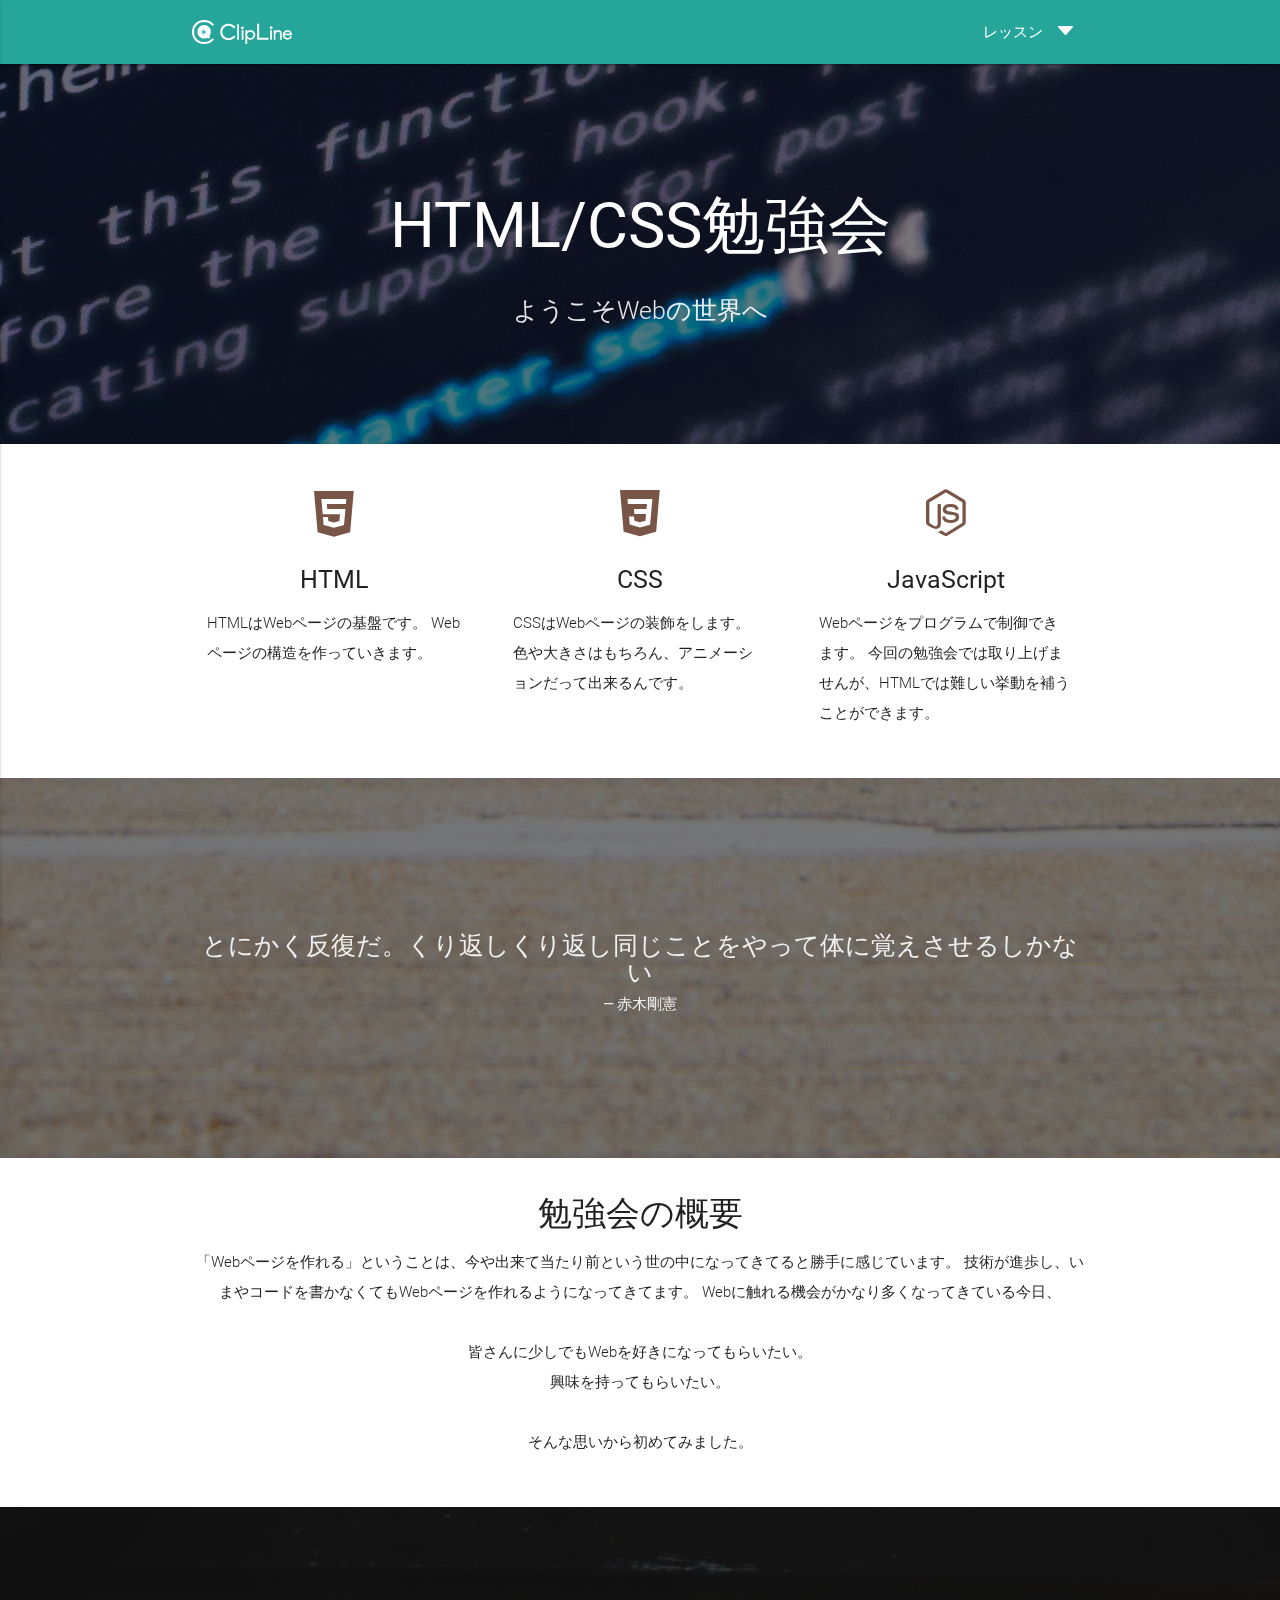
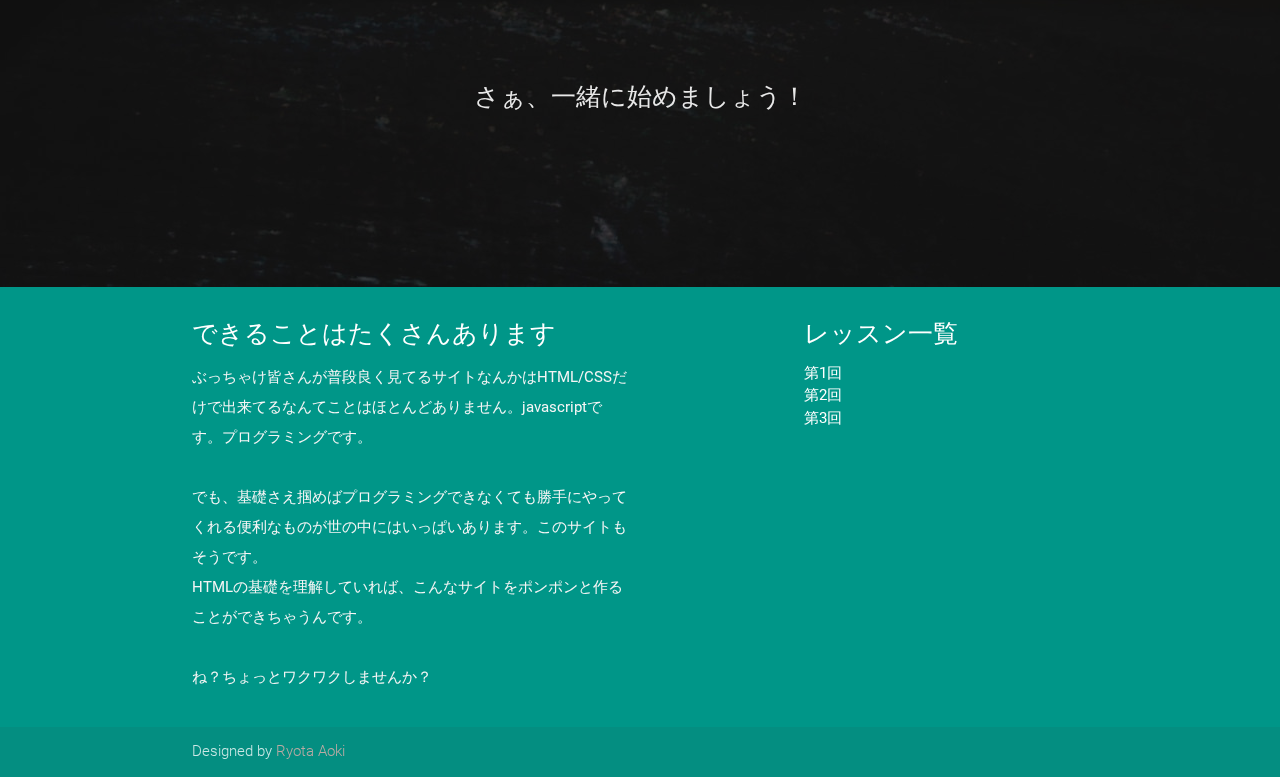
<file: docs/index.html>
<!DOCTYPE html>
<html lang="ja">
<head>
  <meta http-equiv="Content-Type" content="text/html; charset=UTF-8"/>
  <meta name="viewport" content="width=device-width, initial-scale=1, maximum-scale=1.0, user-scalable=no"/>
  <title>HTML/CSS勉強会 | ClipLine株式会社</title>

  <!-- CSS  -->
  <!-- <link href="http://fonts.googleapis.com/icon?family=Material+Icons" type="text/css" rel="stylesheet"> -->
  <link href="assets/css/materialize.min.css" type="text/css" rel="stylesheet" media="screen,projection">
  <link href="assets/css/ionicons.min.css" type="text/css" rel="stylesheet" media="screen,projection">
  <link href="assets/css/style.css" type="text/css" rel="stylesheet" media="screen,projection"/>
</head>
<body>
  <!-- Dropdown Structure -->
  <ul id="dropdown1" class="dropdown-content">
    <li><a href="archives/lesson01.html">第1回</a></li>
    <li><a href="archives/lesson02.html">第2回</a></li>
    <li><a href="archives/lesson03.html">第3回</a></li>
    <!-- <li><a href="archives/lesson04.html">第4回</a></li> -->
    <!-- <li><a href="archives/lesson05.html">第5回</a></li> -->
    <!-- <li><a href="archives/lesson06.html">第6回</a></li> -->
    <li class="divider"></li>
    <li><a href="study-html">Top</a></li>
  </ul>
  <nav class="teal lighten-1" role="navigation">
    <div class="nav-wrapper container">
      <a id="logo-container" href="index.html" class="brand-logo">Logo</a>
      <ul class="right hide-on-med-and-down">
        <!-- <li><a href="#">Navbar Link</a></li> -->
        <!-- <li><a href="#">Navbar Link</a></li> -->
        <!-- Dropdown Trigger -->
      <li><a class="dropdown-button" href="#!" data-beloworigin="true" data-activates="dropdown1">レッスン<i class="icon ion-arrow-down-b right"></i></a></li>
      </ul>

      <ul id="nav-mobile" class="side-nav">
        <li><a href="archives/lesson01.html">第1回</a></li>
        <!-- <li><a href="archives/lesson01.html">第2回</a></li> -->
        <li class="divider"></li>
        <li><a href="/index.html">Top</a></li>
      </ul>
      <a href="#" data-activates="nav-mobile" class="button-collapse"><i class="icon ion-navicon-round white-text"></i></a>
    </div>
  </nav>

  <div id="index-banner" class="parallax-container">
    <div class="section no-pad-bot">
      <div class="container">
        <h1 class="header center white-text">HTML/CSS勉強会</h1>
        <div class="row center">
          <h5 class="header col s12 light">ようこそWebの世界へ</h5>
        </div>
      </div>
    </div>
    <div class="parallax"><img src="assets/images/background1.jpg" alt="Unsplashed background img 1"></div>
  </div>


  <div class="container">
    <div class="section">

      <!--   Icon Section   -->
      <div class="row">
        <div class="col s12 m4">
          <div class="icon-block">
            <h2 class="center brown-text"><i class="icon ion-social-html5"></i></h2>
            <h5 class="center">HTML</h5>
            <p class="light">
              HTMLはWebページの基盤です。
              Webページの構造を作っていきます。
            </p>
          </div>
        </div>

        <div class="col s12 m4">
          <div class="icon-block">
            <h2 class="center brown-text"><i class="icon ion-social-css3"></i></h2>
            <h5 class="center">CSS</h5>
            <p class="light">
              CSSはWebページの装飾をします。
              色や大きさはもちろん、アニメーションだって出来るんです。
            </p>
          </div>
        </div>

        <div class="col s12 m4">
          <div class="icon-block">
            <h2 class="center brown-text"><i class="icon ion-social-nodejs"></i></h2>
            <h5 class="center">JavaScript</h5>
            <p class="light">
              Webページをプログラムで制御できます。
              今回の勉強会では取り上げませんが、HTMLでは難しい挙動を補うことができます。
            </p>
          </div>
        </div>
      </div>

    </div>
  </div>


  <div class="parallax-container valign-wrapper">
    <div class="section no-pad-bot">
      <div class="container">
        <div class="row center">
          <h5 class="header col s12 light">とにかく反復だ。くり返しくり返し同じことをやって体に覚えさせるしかない</h5>
          <figcaption class="col s12"><i class="icon ion-android-remove"></i> 赤木剛憲</figcaption>
        </div>
      </div>
    </div>
    <div class="parallax"><img src="assets/images/background2.jpg" alt="Unsplashed background img 2"></div>
  </div>

  <div class="container">
    <div class="section">

      <div class="row">
        <div class="col s12 center">
          <h3><i class="mdi-content-send brown-text"></i></h3>
          <h4>勉強会の概要</h4>
          <p class="center-align light">
            「Webページを作れる」ということは、今や出来て当たり前という世の中になってきてると勝手に感じています。
            技術が進歩し、いまやコードを書かなくてもWebページを作れるようになってきてます。
            Webに触れる機会がかなり多くなってきている今日、<br><br>
            皆さんに少しでもWebを好きになってもらいたい。<br>
            興味を持ってもらいたい。<br><br>
            そんな思いから初めてみました。
          </p>
        </div>
      </div>

    </div>
  </div>


  <div class="parallax-container valign-wrapper">
    <div class="section no-pad-bot">
      <div class="container">
        <div class="row center">
          <h5 class="header col s12 light">さぁ、一緒に始めましょう！</h5>
        </div>
      </div>
    </div>
    <div class="parallax"><img src="assets/images/background3.jpg" alt="Unsplashed background img 3"></div>
  </div>

  <footer class="page-footer teal">
    <div class="container">
      <div class="row">
        <div class="col l6 s12">
          <h5 class="white-text">できることはたくさんあります</h5>
          <p class="grey-text text-lighten-4">
            ぶっちゃけ皆さんが普段良く見てるサイトなんかはHTML/CSSだけで出来てるなんてことはほとんどありません。javascriptです。プログラミングです。<br><br>
            でも、基礎さえ掴めばプログラミングできなくても勝手にやってくれる便利なものが世の中にはいっぱいあります。このサイトもそうです。<br>
            HTMLの基礎を理解していれば、こんなサイトをポンポンと作ることができちゃうんです。<br>
            <br>
            ね？ちょっとワクワクしませんか？
          </p>
        </div>
        <div class="col l4 offset-l2 s12">
          <h5 class="white-text">レッスン一覧</h5>
          <ul>
            <li><a class="white-text" href="archives/lesson01.html">第1回</a></li>
            <li><a class="white-text" href="archives/lesson02.html">第2回</a></li>
            <li><a class="white-text" href="archives/lesson03.html">第3回</a></li>
            <!-- <li><a class="white-text" href="archives/lesson04.html">第4回</a></li> -->
            <!-- <li><a class="white-text" href="archives/lesson05.html">第5回</a></li> -->
            <!-- <li><a class="white-text" href="archives/lesson06.html">第6回</a></li> -->
          </ul>
        </div>
      </div>
    </div>
    <div class="footer-copyright">
      <div class="container">
      Designed by <a class="brown-text text-lighten-3" href="https://www.facebook.com/ryoster">Ryota Aoki</a>
      </div>
    </div>
  </footer>


  <!--  Scripts-->
  <script src="assets/js/jquery-2.1.1.min.js"></script>
  <script src="assets/js/materialize.min.js"></script>
  <script src="assets/js/init.js"></script>

</body>
</html>
</file>
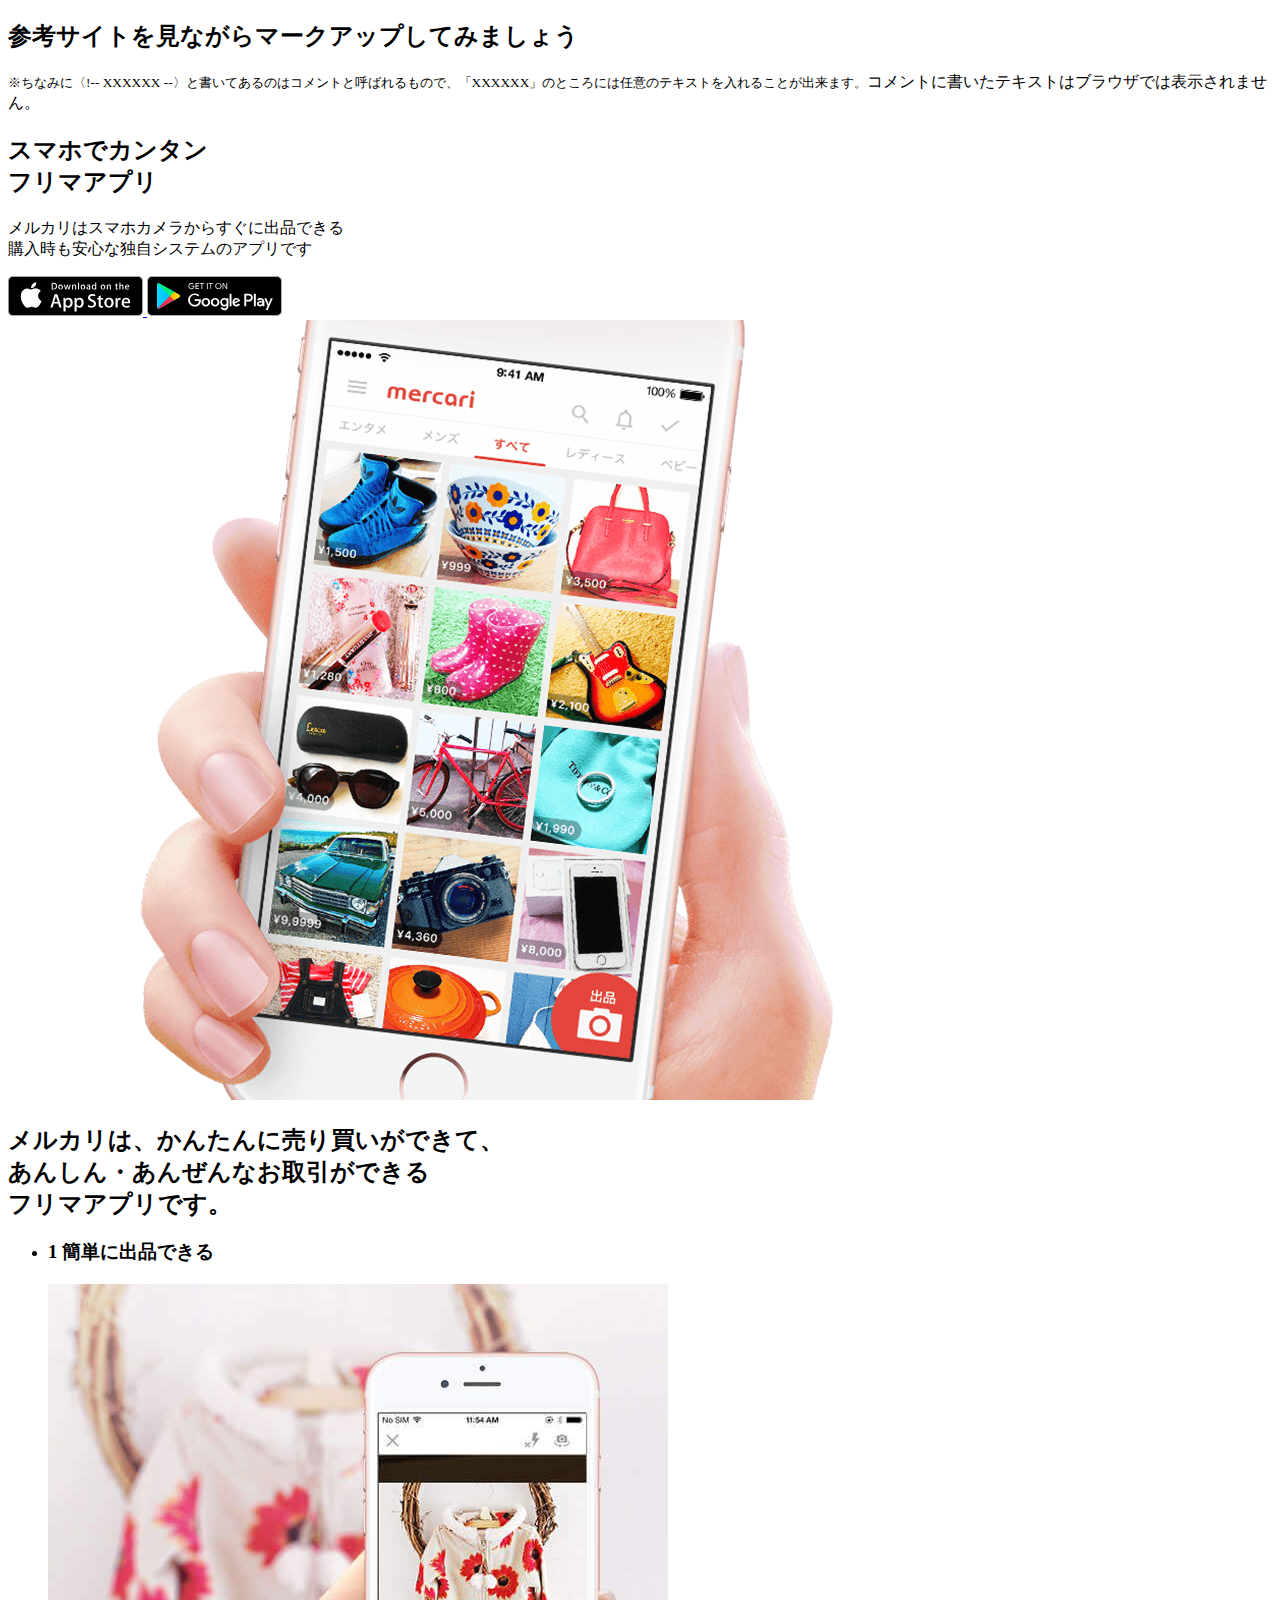
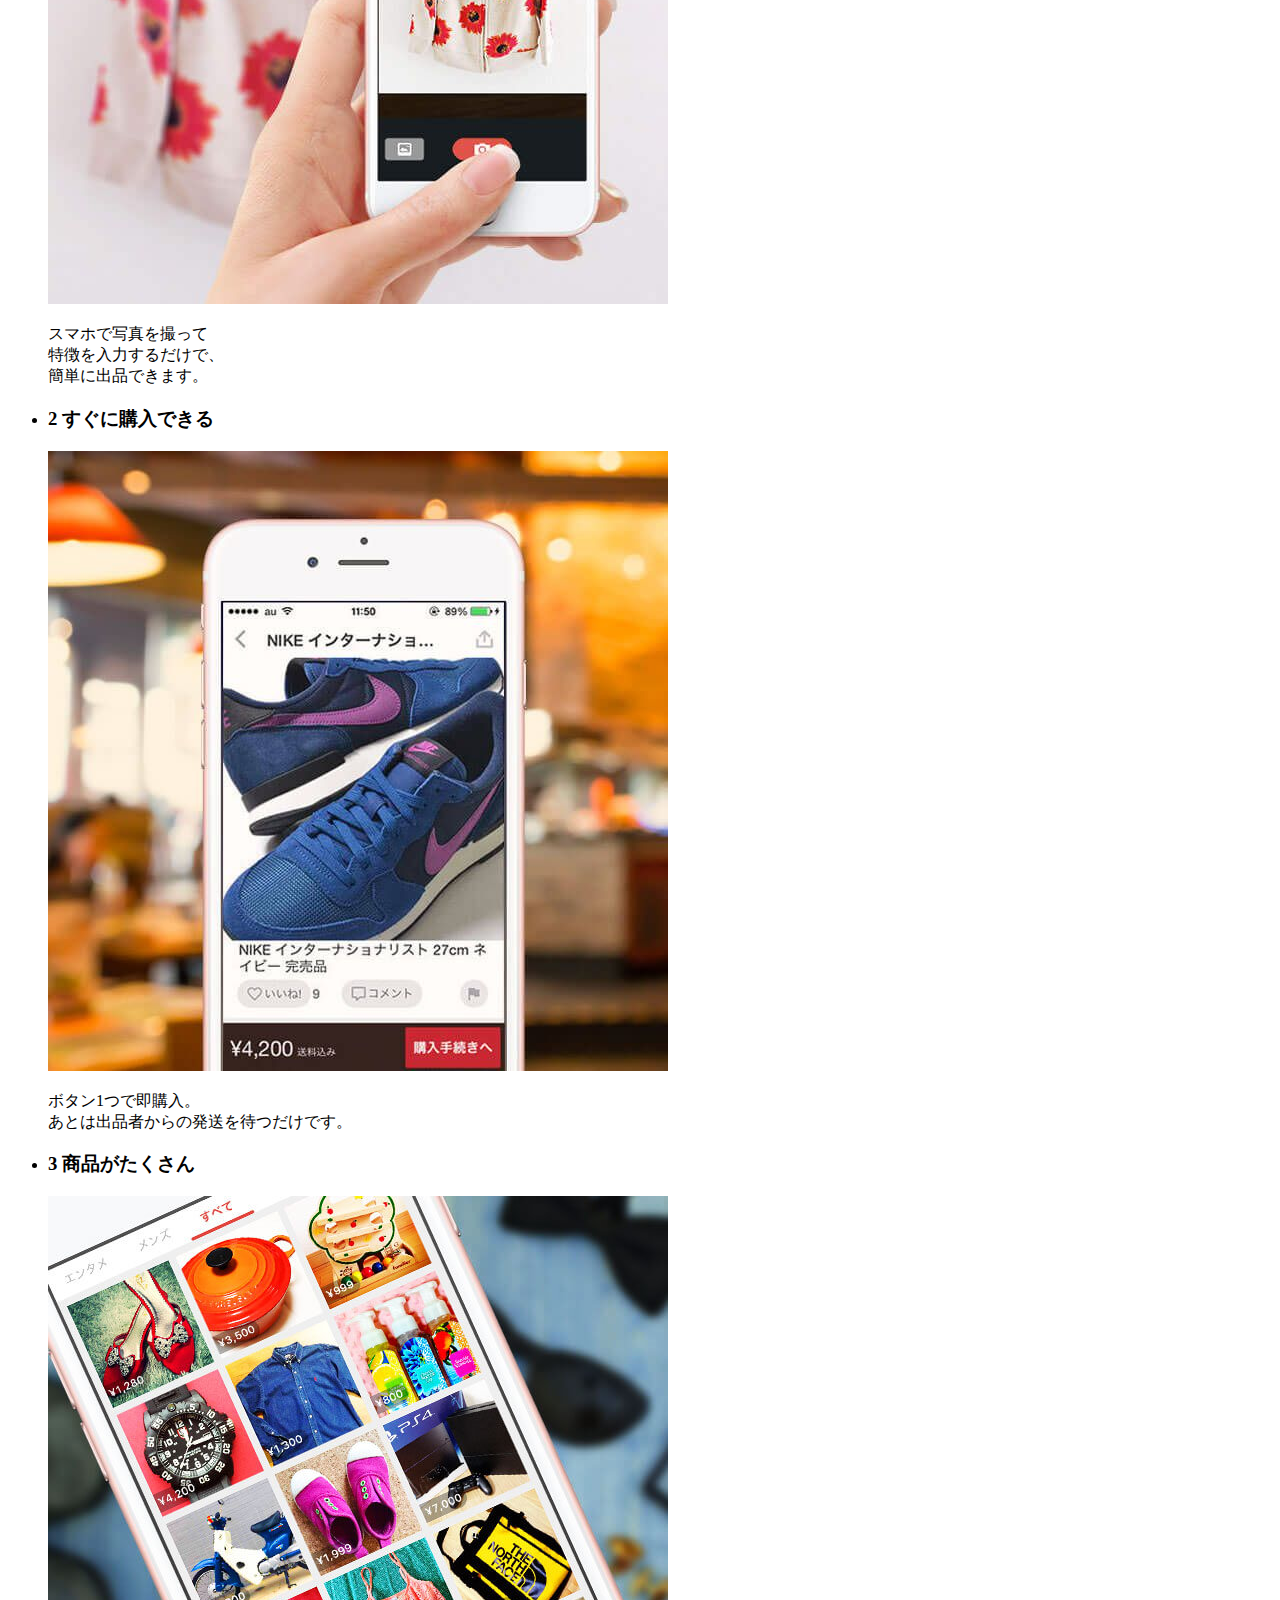
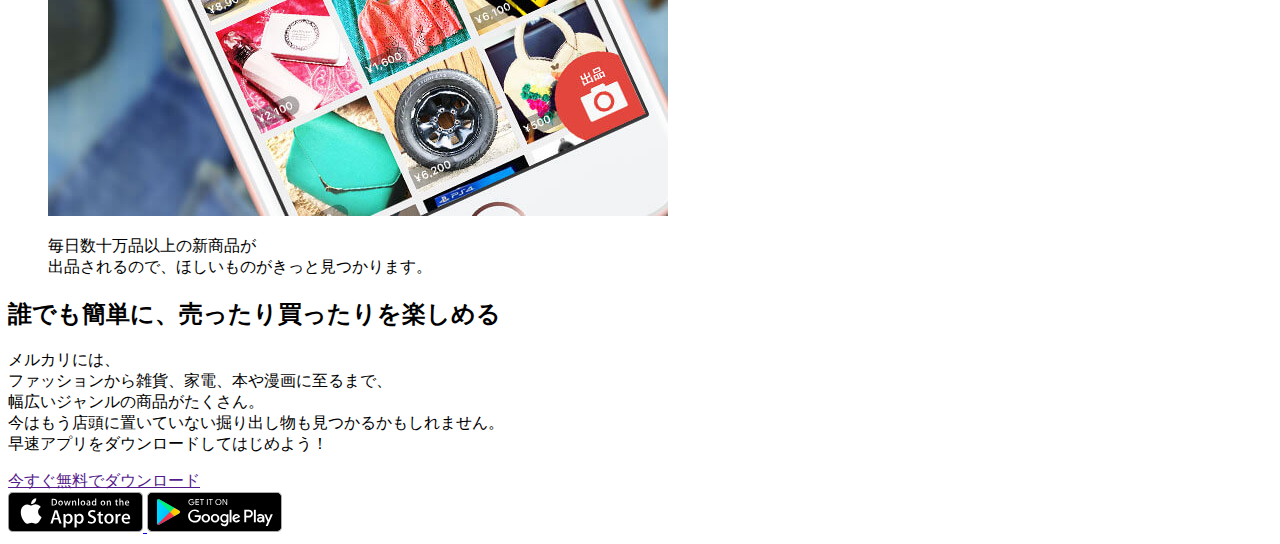
<file: lesson/lesson02_20170531.html>
<!DOCTYPE html>
<html>
  <head>
    <meta charset="UTF-8">
  </head>
  <body>
    <div>
      <h2>参考サイトを見ながらマークアップしてみましょう</h2>
      <p><small>※ちなみに&#12296;!-- XXXXXX --&#12297;と書いてあるのはコメントと呼ばれるもので、「XXXXXX」のところには任意のテキストを入れることが出来ます。</small>コメントに書いたテキストはブラウザでは表示されません。</p>
    </div>
    <div>
      <!-- ▼03▼ -->
      <section>
        <div>
          <div>
            <h2>
              スマホでカンタン
              <br>
              フリマアプリ
            </h2>
            <p>
              メルカリはスマホカメラからすぐに出品できる
              <br>
              購入時も安心な独自システムのアプリです
            </p>
            <div>
              <a href="#">
                <img src="./material/lesson02/images/app-store.svg" alt="">
              </a>
              <a href="#">
                <img src="./material/lesson02/images/google-play.svg" alt="">
              </a>
            </div>
            <img src="./material/lesson02/images/main_content_pc.png" alt="">
          </div>
        </div>
      </section>
      <!-- ▲03▲ -->


      <!-- ▼04▼ -->
      <section>
        <h2>
          メルカリは、かんたんに売り買いができて、
          <br>
          あんしん・あんぜんなお取引ができる
          <br>
          フリマアプリです。
        </h2>
        <ul>
          <li>
            <h3>
              <span>1</span>
              簡単に出品できる
            </h3>
            <img src="./material/lesson02/images/start1.jpg" alt="">
            <p>
              スマホで写真を撮って
              <br>
              特徴を入力するだけで、
              <br>
              簡単に出品できます。
            </p>
          </li>
          <li>
            <h3>
              <span>2</span>
              すぐに購入できる
            </h3>
            <img src="./material/lesson02/images/start2.jpg" alt="">
            <p>
              ボタン1つで即購入。
              <br>
              あとは出品者からの発送を待つだけです。
            </p>
          </li>
          <li>
            <h3>
              <span>3</span>
              商品がたくさん
            </h3>
            <img src="./material/lesson02/images/start3.jpg" alt="">
            <p>
              毎日数十万品以上の新商品が
              <br>
              出品されるので、ほしいものがきっと見つかります。
            </p>
          </li>
        </ul>
      </section>
      <!-- ▲04▲ -->


      <!-- ▼05▼ -->
      <section>
        <div>
          <h2>誰でも簡単に、売ったり買ったりを楽しめる</h2>
          <p>
            メルカリには、
            <br>
            ファッションから雑貨、家電、本や漫画に至るまで、
            <br>
            幅広いジャンルの商品がたくさん。
            <br>
            今はもう店頭に置いていない掘り出し物も見つかるかもしれません。
            <br>
            早速アプリをダウンロードしてはじめよう！
          </p>
          <div>
            <a href="">
              <i></i>
              今すぐ無料でダウンロード
            </a>
          </div>
          <div>
            <a href="#">
              <img src="./material/lesson02/images/app-store.svg" alt="">
            </a>
            <a href="#">
              <img src="./material/lesson02/images/google-play.svg" alt="">
            </a>
          </div>
        </div>
      </section>
      <!-- ▲05▲ -->
    </div>
  </body>
</html>
</file>
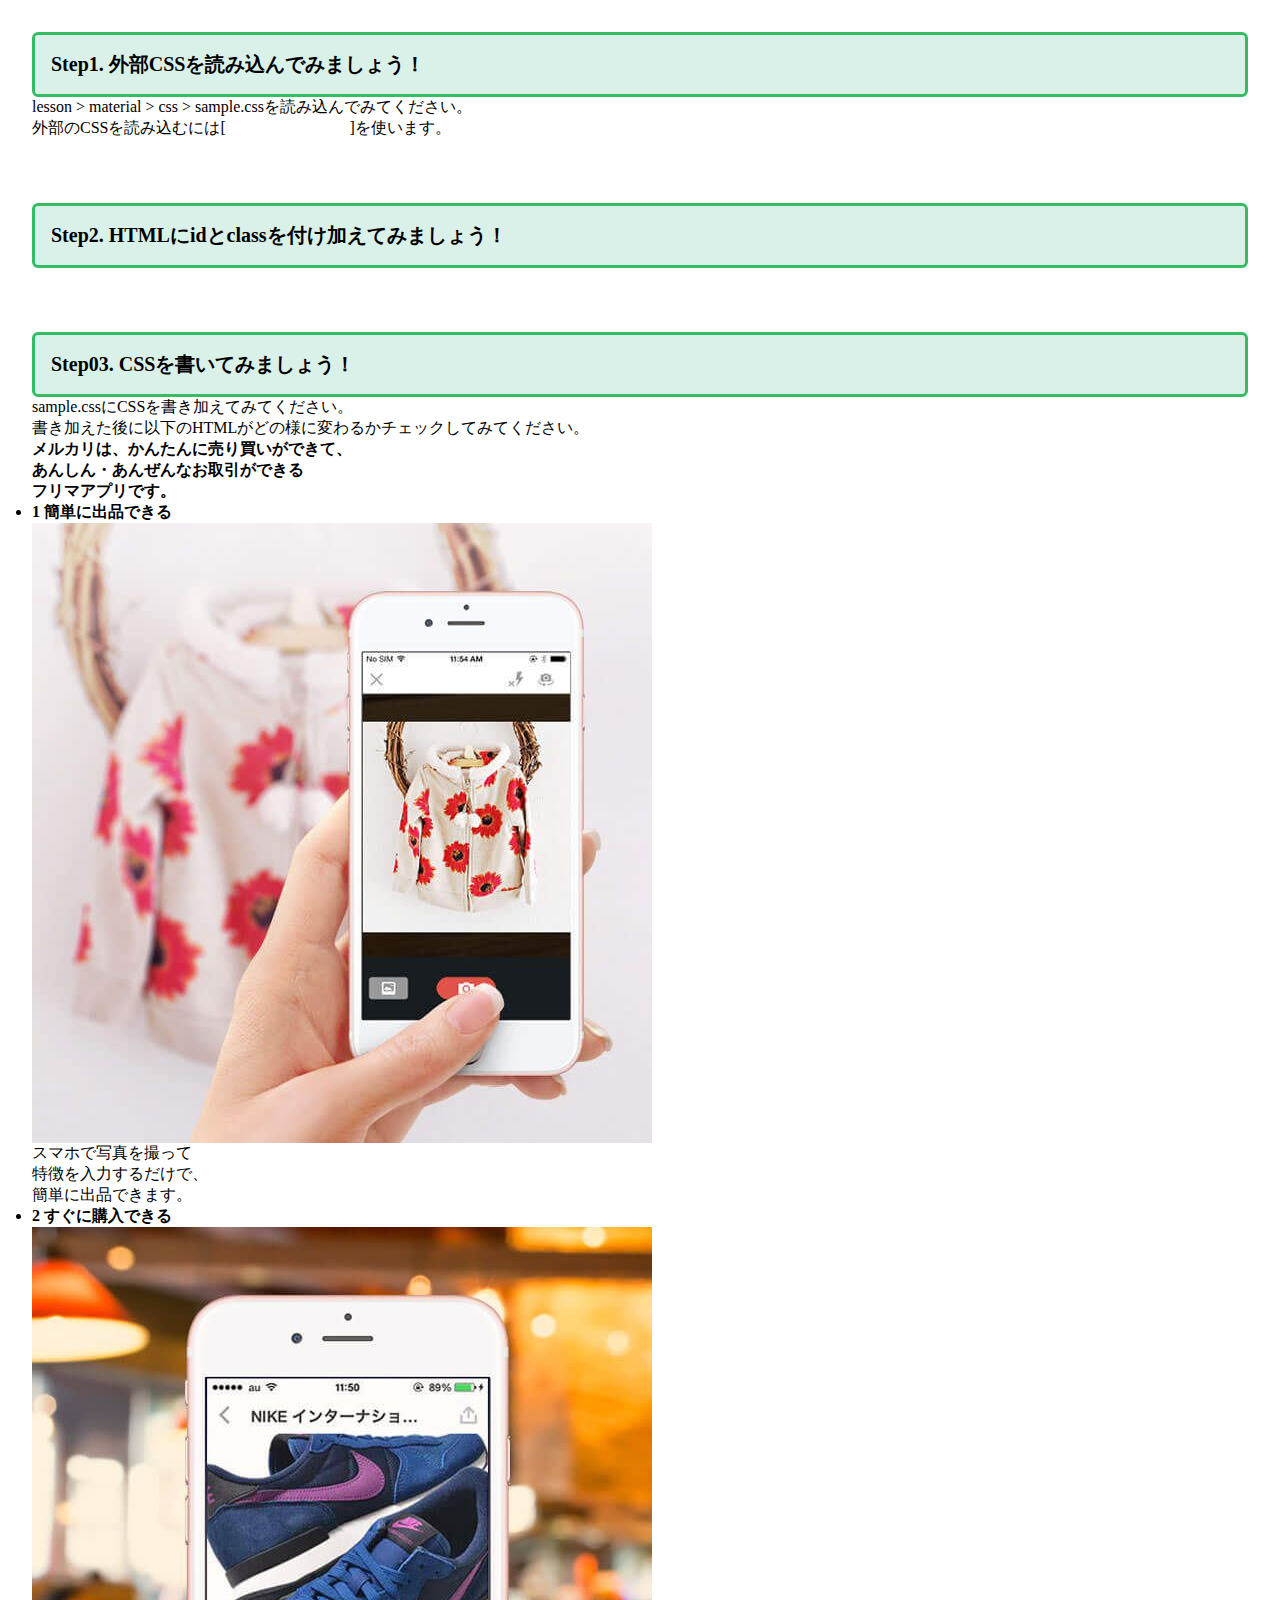
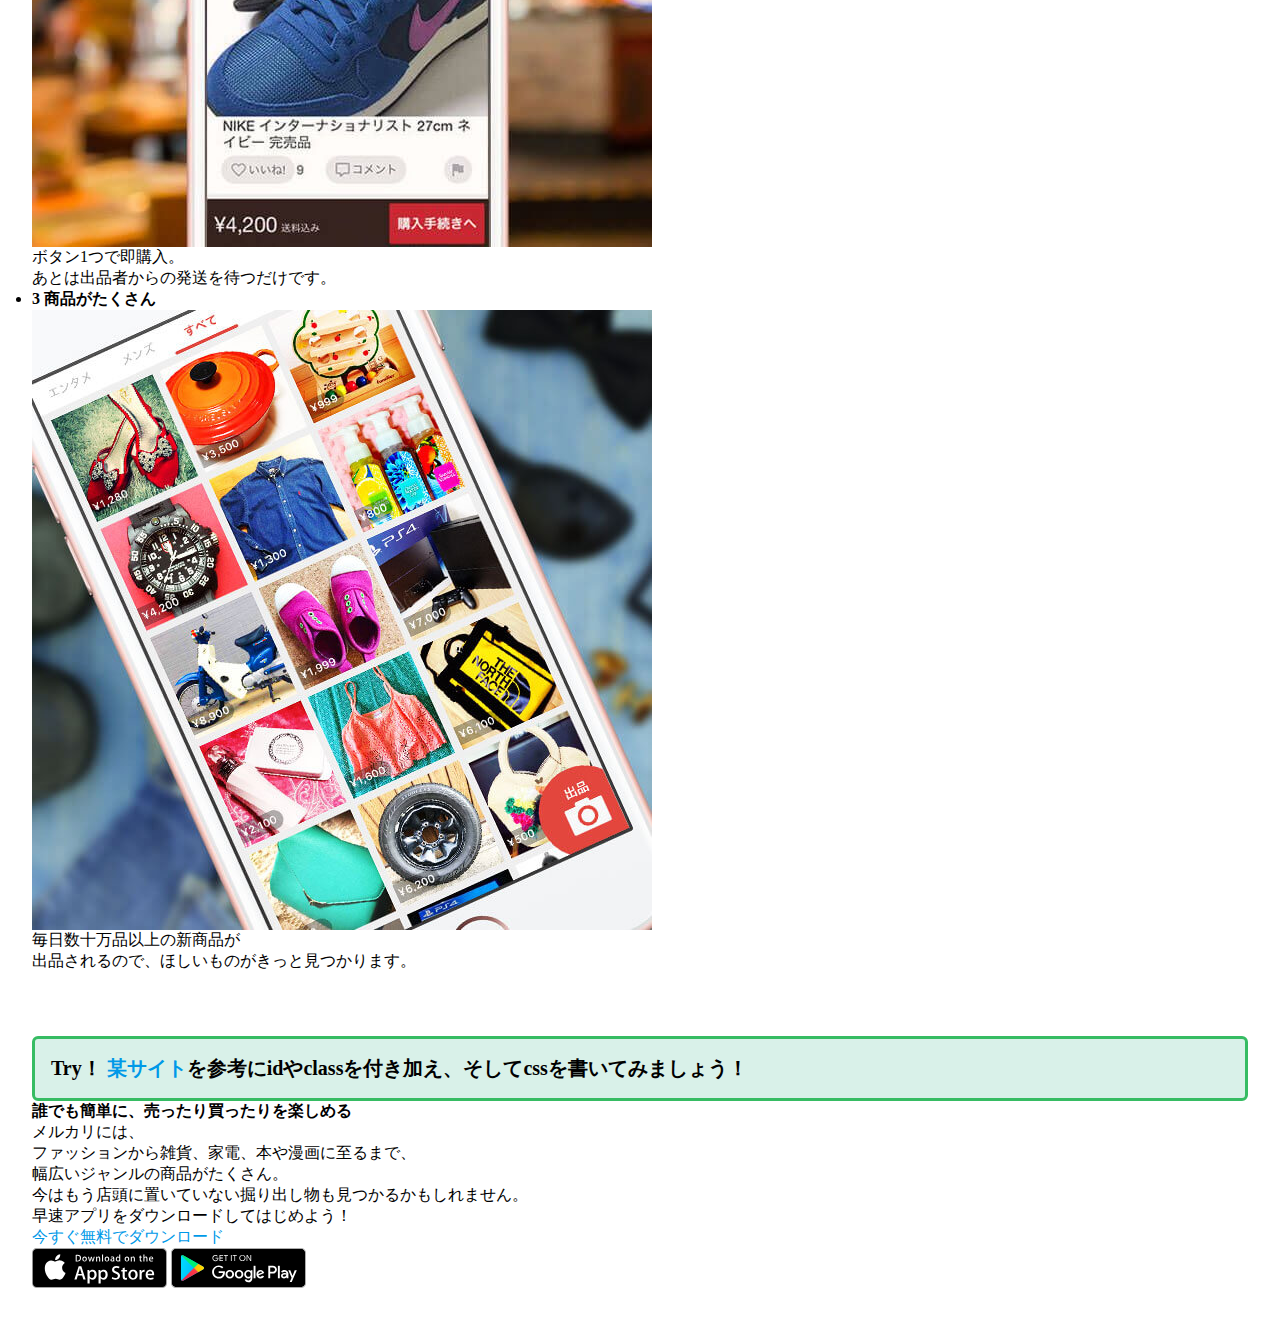
<file: lesson/lesson03_20170607.html>
<!DOCTYPE html>
<html>
  <head>
    <meta charset="UTF-8">
    <link rel="stylesheet" href="material/lesson03/css/sample.css">
  </head>
  <body>
    <section class="style-section">
      <h2 class="style-head">Step1. 外部CSSを読み込んでみましょう！</h2>
      <p>lesson > material > css > sample.cssを読み込んでみてください。</p>
      <p>
        <i class="icon ion-lightbulb yellow-text"></i>
        外部のCSSを読み込むには[<b style="color: #ffffff;">head内にlinkタグ</b>]を使います。
      </p>
    </section>

    <section class="style-section">
      <h2 class="style-head">Step2. HTMLにidとclassを付け加えてみましょう！</h2>
      <div>
        <!-- ▼03▼ -->
        <section class="top-main-visual">
          <div>
            <div>
              <h2>
                スマホでカンタン
                <br>
                フリマアプリ
              </h2>
              <p>
                メルカリはスマホカメラからすぐに出品できる
                <br>
                購入時も安心な独自システムのアプリです
              </p>
              <div>
                <a href="#">
                  <img src="./material/lesson02/images/app-store.svg" alt="">
                </a>
                <a href="#">
                  <img src="./material/lesson02/images/google-play.svg" alt="">
                </a>
              </div>
              <img src="./material/lesson02/images/main_content_pc.png" alt="">
            </div>
          </div>
        </section>
        <!-- ▲03▲ -->
      </div>
    </section>

    <section class="style-section">
      <h2 class="style-head">Step03. CSSを書いてみましょう！</h2>
      <p>
        sample.cssにCSSを書き加えてみてください。<br>
        書き加えた後に以下のHTMLがどの様に変わるかチェックしてみてください。
      </p>
      <div>
        <!-- ▼04▼ -->
        <section class="top-introduction">
          <h2 class="text-center">
            メルカリは、かんたんに売り買いができて、
            <br>
            あんしん・あんぜんなお取引ができる
            <br>
            フリマアプリです。
          </h2>
          <ul>
            <li>
              <h3 class="text-center">
                <span class="top-introduction-num">1</span>
                簡単に出品できる
              </h3>
              <img src="./material/lesson02/images/start1.jpg" alt="">
              <p class="top-introduction-description">
                スマホで写真を撮って
                <br>
                特徴を入力するだけで、
                <br>
                簡単に出品できます。
              </p>
            </li>
            <li>
              <h3 class="text-center">
                <span class="top-introduction-num">2</span>
                すぐに購入できる
              </h3>
              <img src="./material/lesson02/images/start2.jpg" alt="">
              <p class="top-introduction-description">
                ボタン1つで即購入。
                <br>
                あとは出品者からの発送を待つだけです。
              </p>
            </li>
            <li>
              <h3 class="text-center">
                <span class="top-introduction-num">3</span>
                商品がたくさん
              </h3>
              <img src="./material/lesson02/images/start3.jpg" alt="">
              <p class="top-introduction-description">
                毎日数十万品以上の新商品が
                <br>
                出品されるので、ほしいものがきっと見つかります。
              </p>
            </li>
          </ul>
        </section>
        <!-- ▲04▲ -->
      </div>
    </section>

    <section class="style-section">
      <h2 class="style-head">Try！ <a href="https://www.mercari.com/jp/" target="_blank">某サイト</a>を参考にidやclassを付き加え、そしてcssを書いてみましょう！</h2>
      <div>
        <!-- ▼05▼ -->
        <section>
          <div>
            <h2>誰でも簡単に、売ったり買ったりを楽しめる</h2>
            <p>
              メルカリには、
              <br>
              ファッションから雑貨、家電、本や漫画に至るまで、
              <br>
              幅広いジャンルの商品がたくさん。
              <br>
              今はもう店頭に置いていない掘り出し物も見つかるかもしれません。
              <br>
              早速アプリをダウンロードしてはじめよう！
            </p>
            <div>
              <a href="">
                <i></i>
                今すぐ無料でダウンロード
              </a>
            </div>
            <div>
              <a href="#">
                <img src="./material/lesson02/images/app-store.svg" alt="">
              </a>
              <a href="#">
                <img src="./material/lesson02/images/google-play.svg" alt="">
              </a>
            </div>
          </div>
        </section>
        <!-- ▲05▲ -->
      </div>
    </section>

  </body>
</html>
</file>
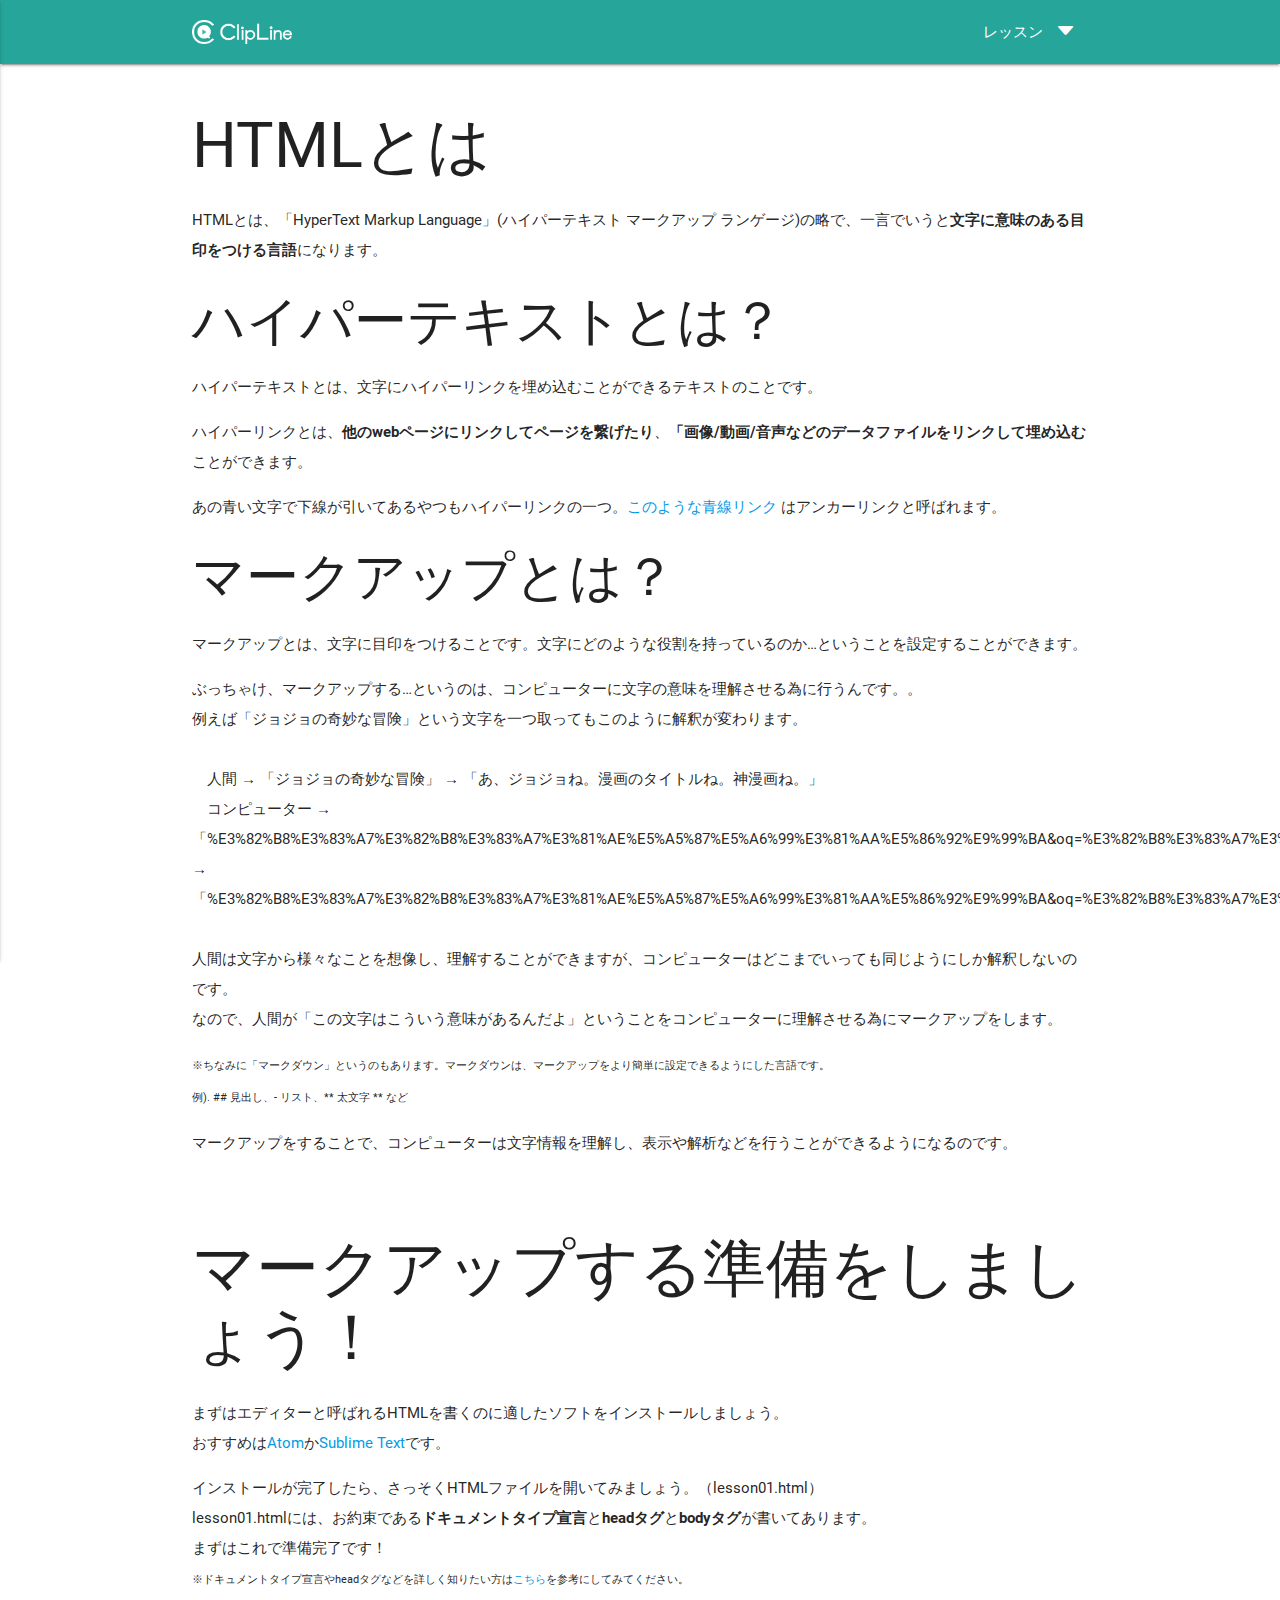
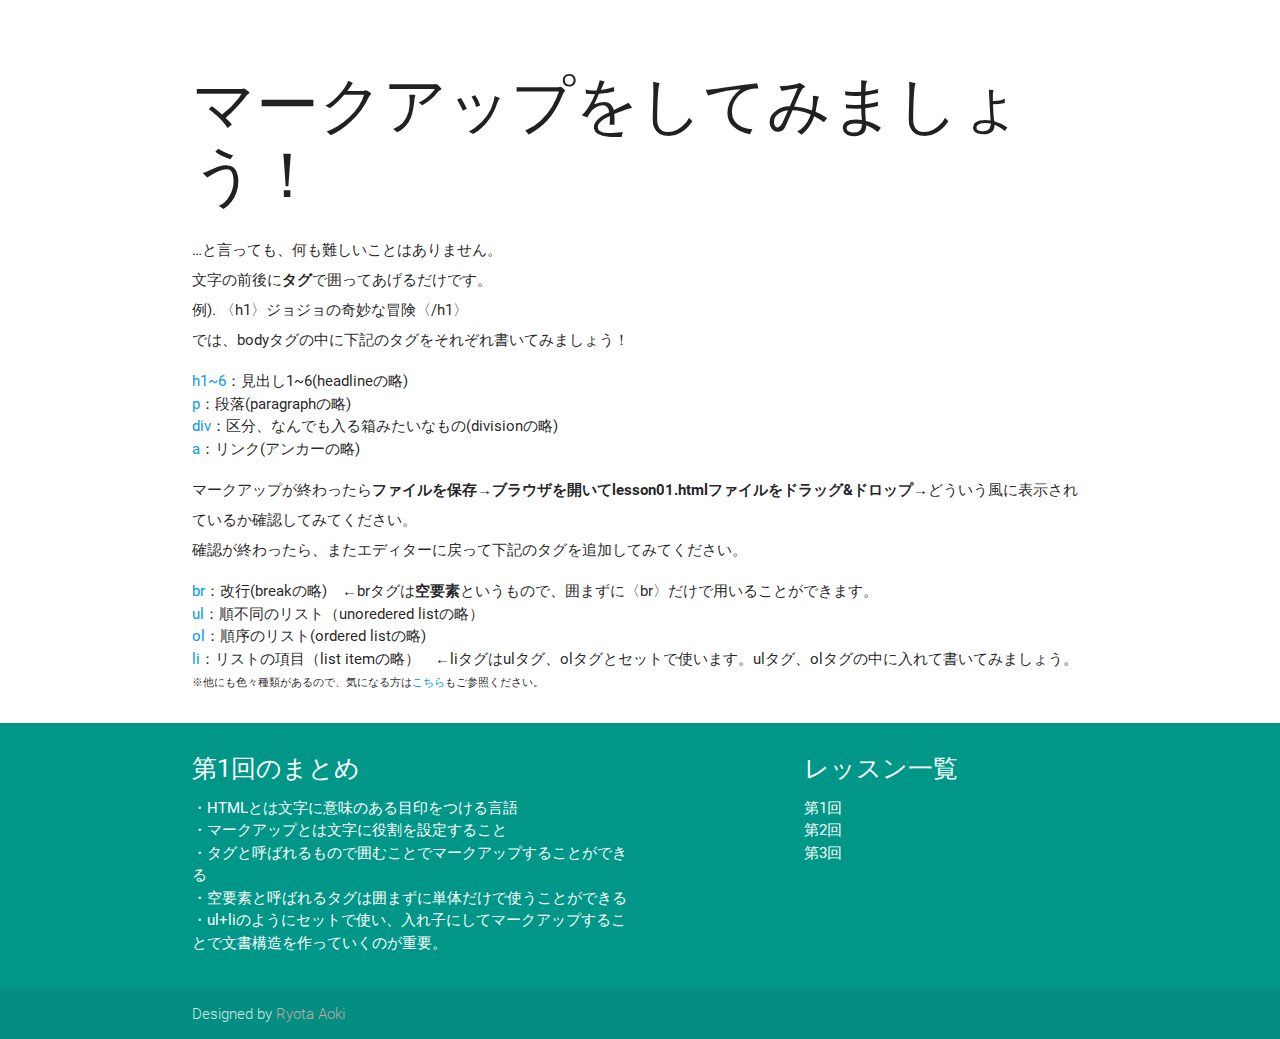
<file: docs/archives/lesson01.html>
<!DOCTYPE html>
<html lang="ja">
<head>
  <meta http-equiv="Content-Type" content="text/html; charset=UTF-8"/>
  <meta name="viewport" content="width=device-width, initial-scale=1, maximum-scale=1.0, user-scalable=no"/>
  <title>第2回 | HTML/CSS勉強会</title>

  <!-- CSS  -->
  <!-- <link href="http://fonts.googleapis.com/icon?family=Material+Icons" type="text/css" rel="stylesheet"> -->
  <link href="../assets/css/materialize.min.css" type="text/css" rel="stylesheet" media="screen,projection">
  <link href="../assets/css/ionicons.min.css" type="text/css" rel="stylesheet" media="screen,projection">
  <link href="../assets/css/style.css" type="text/css" rel="stylesheet" media="screen,projection"/>
</head>
<body>
  <!-- Dropdown Structure -->
  <ul id="dropdown1" class="dropdown-content">
    <li><a href="lesson01.html">第1回</a></li>
    <li><a href="lesson02.html">第2回</a></li>
    <li><a href="lesson03.html">第3回</a></li>
    <!-- <li><a href="lesson04.html">第4回</a></li> -->
    <!-- <li><a href="lesson05.html">第5回</a></li> -->
    <!-- <li><a href="lesson06.html">第6回</a></li> -->
    <li class="divider"></li>
    <li><a href="../index.html">Top</a></li>
  </ul>
  <nav class="teal lighten-1" role="navigation">
    <div class="nav-wrapper container">
      <a id="logo-container" href="../index.html" class="brand-logo">Logo</a>
      <ul class="right hide-on-med-and-down">
        <!-- <li><a href="#">Navbar Link</a></li> -->
        <!-- <li><a href="#">Navbar Link</a></li> -->
        <!-- Dropdown Trigger -->
      <li><a class="dropdown-button" href="#!" data-beloworigin="true" data-activates="dropdown1">レッスン<i class="icon ion-arrow-down-b right"></i></a></li>
      </ul>

      <ul id="nav-mobile" class="side-nav">
        <li><a href="lesson01.html">第1回</a></li>
        <li><a href="lesson02.html">第2回</a></li>
        <li><a href="lesson03.html">第3回</a></li>
        <li class="divider"></li>
        <li><a href="//github.com/ryoster/study-html">Top</a></li>
      </ul>
      <a href="#" data-activates="nav-mobile" class="button-collapse"><i class="icon ion-navicon-round white-text"></i></a>
    </div>
  </nav>

  <div class="container">
    <div class="section">
      <h1>HTMLとは</h1>
      <p>HTMLとは、「HyperText Markup Language」(ハイパーテキスト マークアップ ランゲージ)の略で、一言でいうと<b>文字に意味のある目印をつける言語</b>になります。</p>
      <ul>
        <li>
          <h2>ハイパーテキストとは？</h2>
          <ul>
            <li><p>ハイパーテキストとは、文字にハイパーリンクを埋め込むことができるテキストのことです。</p></li>
            <li><p>ハイパーリンクとは、<b>他のwebページにリンクしてページを繋げたり</b>、<b>「画像/動画/音声などのデータファイルをリンクして埋め込む</b>ことができます。</p></li>
            <li><p>あの青い文字で下線が引いてあるやつもハイパーリンクの一つ。<a href="#">このような青線リンク</a> はアンカーリンクと呼ばれます。</p></li>
          </ul>
        </li>
        <li>
          <h2>マークアップとは？</h2>
          <ul>
            <li><p>マークアップとは、文字に目印をつけることです。文字にどのような役割を持っているのか…ということを設定することができます。</p></li>
            <li><p>
              ぶっちゃけ、マークアップする…というのは、コンピューターに文字の意味を理解させる為に行うんです。。<br>
              例えば「ジョジョの奇妙な冒険」という文字を一つ取ってもこのように解釈が変わります。<br>
              <br>
              　人間 → 「ジョジョの奇妙な冒険」 → 「あ、ジョジョね。漫画のタイトルね。神漫画ね。」<br>
              　コンピューター → 「%E3%82%B8%E3%83%A7%E3%82%B8%E3%83%A7%E3%81%AE%E5%A5%87%E5%A6%99%E3%81%AA%E5%86%92%E9%99%BA&oq=%E3%82%B8%E3%83%A7%E3%82%B8%E3%83%A7%E3%81%AE%E5%A5%87%E5%A6%99%E3%81%AA%E5%86%92%E9%99%BA」→「%E3%82%B8%E3%83%A7%E3%82%B8%E3%83%A7%E3%81%AE%E5%A5%87%E5%A6%99%E3%81%AA%E5%86%92%E9%99%BA&oq=%E3%82%B8%E3%83%A7%E3%82%B8%E3%83%A7%E3%81%AE%E5%A5%87%E5%A6%99%E3%81%AA%E5%86%92%E9%99%BA」<br>
              <br>
              人間は文字から様々なことを想像し、理解することができますが、コンピューターはどこまでいっても同じようにしか解釈しないのです。<br>
              なので、人間が「この文字はこういう意味があるんだよ」ということをコンピューターに理解させる為にマークアップをします。
            </p></li>
            <li><p><small>※ちなみに「マークダウン」というのもあります。マークダウンは、マークアップをより簡単に設定できるようにした言語です。<br>例). ## 見出し、- リスト、** 太文字 ** など</small></p></li>
          </ul>
        </li>
      </ul>
      <p>マークアップをすることで、コンピューターは文字情報を理解し、表示や解析などを行うことができるようになるのです。</p>
    </div>
  </div>

  <div class="container">
    <div class="section">
      <h1>マークアップする準備をしましょう！</h1>
      <p>
        まずはエディターと呼ばれるHTMLを書くのに適したソフトをインストールしましょう。<br>
        おすすめは<a href="https://atom.io/" target="_blank">Atom</a>か<a href="https://www.sublimetext.com/" target="_blank">Sublime Text</a>です。
      </p>
      <p>
        インストールが完了したら、さっそくHTMLファイルを開いてみましょう。（lesson01.html）<br>
        lesson01.htmlには、お約束である<b>ドキュメントタイプ宣言</b>と<b>headタグ</b>と<b>bodyタグ</b>が書いてあります。<br>
        まずはこれで準備完了です！<br>
        <small>※ドキュメントタイプ宣言やheadタグなどを詳しく知りたい方は<a href="http://www.htmq.com/html5/" target="_blank">こちら</a>を参考にしてみてください。</small>
      </p>
    </div>
  </div>

    <div class="container">
      <div class="section">
        <h1>マークアップをしてみましょう！</h1>
        <p>
          …と言っても、何も難しいことはありません。<br>文字の前後に<b>タグ</b>で囲ってあげるだけです。<br>例). &#12296;h1&#12297;ジョジョの奇妙な冒険&#12296;/h1&#12297;<br>
          では、bodyタグの中に下記のタグをそれぞれ書いてみましょう！
        </p>
        <ul>
          <li><a href="http://www.htmq.com/html5/h.shtml" target="_blank">h1~6</a>：見出し1~6(headlineの略)</li>
          <li><a href="http://www.htmq.com/html5/p.shtml" target="_blank">p</a>：段落(paragraphの略)</li>
          <li><a href="http://www.htmq.com/html5/div.shtml" target="_blank">div</a>：区分、なんでも入る箱みたいなもの(divisionの略)</li>
          <li><a href="http://www.htmq.com/html5/a.shtml" target="_blank">a</a>：リンク(アンカーの略)</li>
        </ul>
        <p>
          マークアップが終わったら<b>ファイルを保存</b>→<b>ブラウザを開いてlesson01.htmlファイルをドラッグ&ドロップ</b>→どういう風に表示されているか確認してみてください。<br>
          確認が終わったら、またエディターに戻って下記のタグを追加してみてください。
        </p>
        <ul>
          <li><a href="http://www.htmq.com/html5/br.shtml" target="_blank">br</a>：改行(breakの略)　←brタグは<b>空要素</b>というもので、囲まずに&#12296;br&#12297;だけで用いることができます。</li>
          <li><a href="http://www.htmq.com/html5/ul.shtml" target="_blank">ul</a>：順不同のリスト（unoredered listの略）</li>
          <li><a href="http://www.htmq.com/html5/ol.shtml" target="_blank">ol</a>：順序のリスト(ordered listの略)</li>
          <li><a href="http://www.htmq.com/html5/li.shtml" target="_blank">li</a>：リストの項目（list itemの略）　←liタグはulタグ、olタグとセットで使います。ulタグ、olタグの中に入れて書いてみましょう。</li>
          <li><small>※他にも色々種類があるので、気になる方は<a href="http://www.atmarkit.co.jp/fdotnet/chushin/cheatsheet_02/cheatsheet_02.pdf">こちら</a>もご参照ください。</small></li>
        </ul>
      </div>
    </div>

    <footer class="page-footer teal">
      <div class="container">
        <div class="row">
          <div class="col l6 s12">
            <h5 class="white-text">第1回のまとめ</h5>
            <ul class="white-text">
              <li>・HTMLとは文字に意味のある目印をつける言語</li>
              <li>・マークアップとは文字に役割を設定すること</li>
              <li>・タグと呼ばれるもので囲むことでマークアップすることができる</li>
              <li>・空要素と呼ばれるタグは囲まずに単体だけで使うことができる</li>
              <li>・ul+liのようにセットで使い、入れ子にしてマークアップすることで文書構造を作っていくのが重要。</li>
            </ul>
          </div>
          <div class="col l4 offset-l2 s12">
            <h5 class="white-text">レッスン一覧</h5>
            <ul>
              <li><a class="white-text" href="./lesson01.html">第1回</a></li>
              <li><a class="white-text" href="./lesson02.html">第2回</a></li>
              <li><a class="white-text" href="./lesson03.html">第3回</a></li>
              <!-- <li><a class="white-text" href="./lesson04.html">第4回</a></li> -->
              <!-- <li><a class="white-text" href="./lesson05.html">第5回</a></li> -->
              <!-- <li><a class="white-text" href="./lesson06.html">第6回</a></li> -->
            </ul>
          </div>
        </div>
      </div>
      <div class="footer-copyright">
        <div class="container">
        Designed by <a class="brown-text text-lighten-3" href="https://www.facebook.com/ryoster">Ryota Aoki</a>
        </div>
      </div>
    </footer>

    <!--  Scripts-->
    <script src="../assets/js/jquery-2.1.1.min.js"></script>
    <script src="../assets/js/materialize.min.js"></script>
    <script src="../assets/js/init.js"></script>
  </body>
</html>
</file>
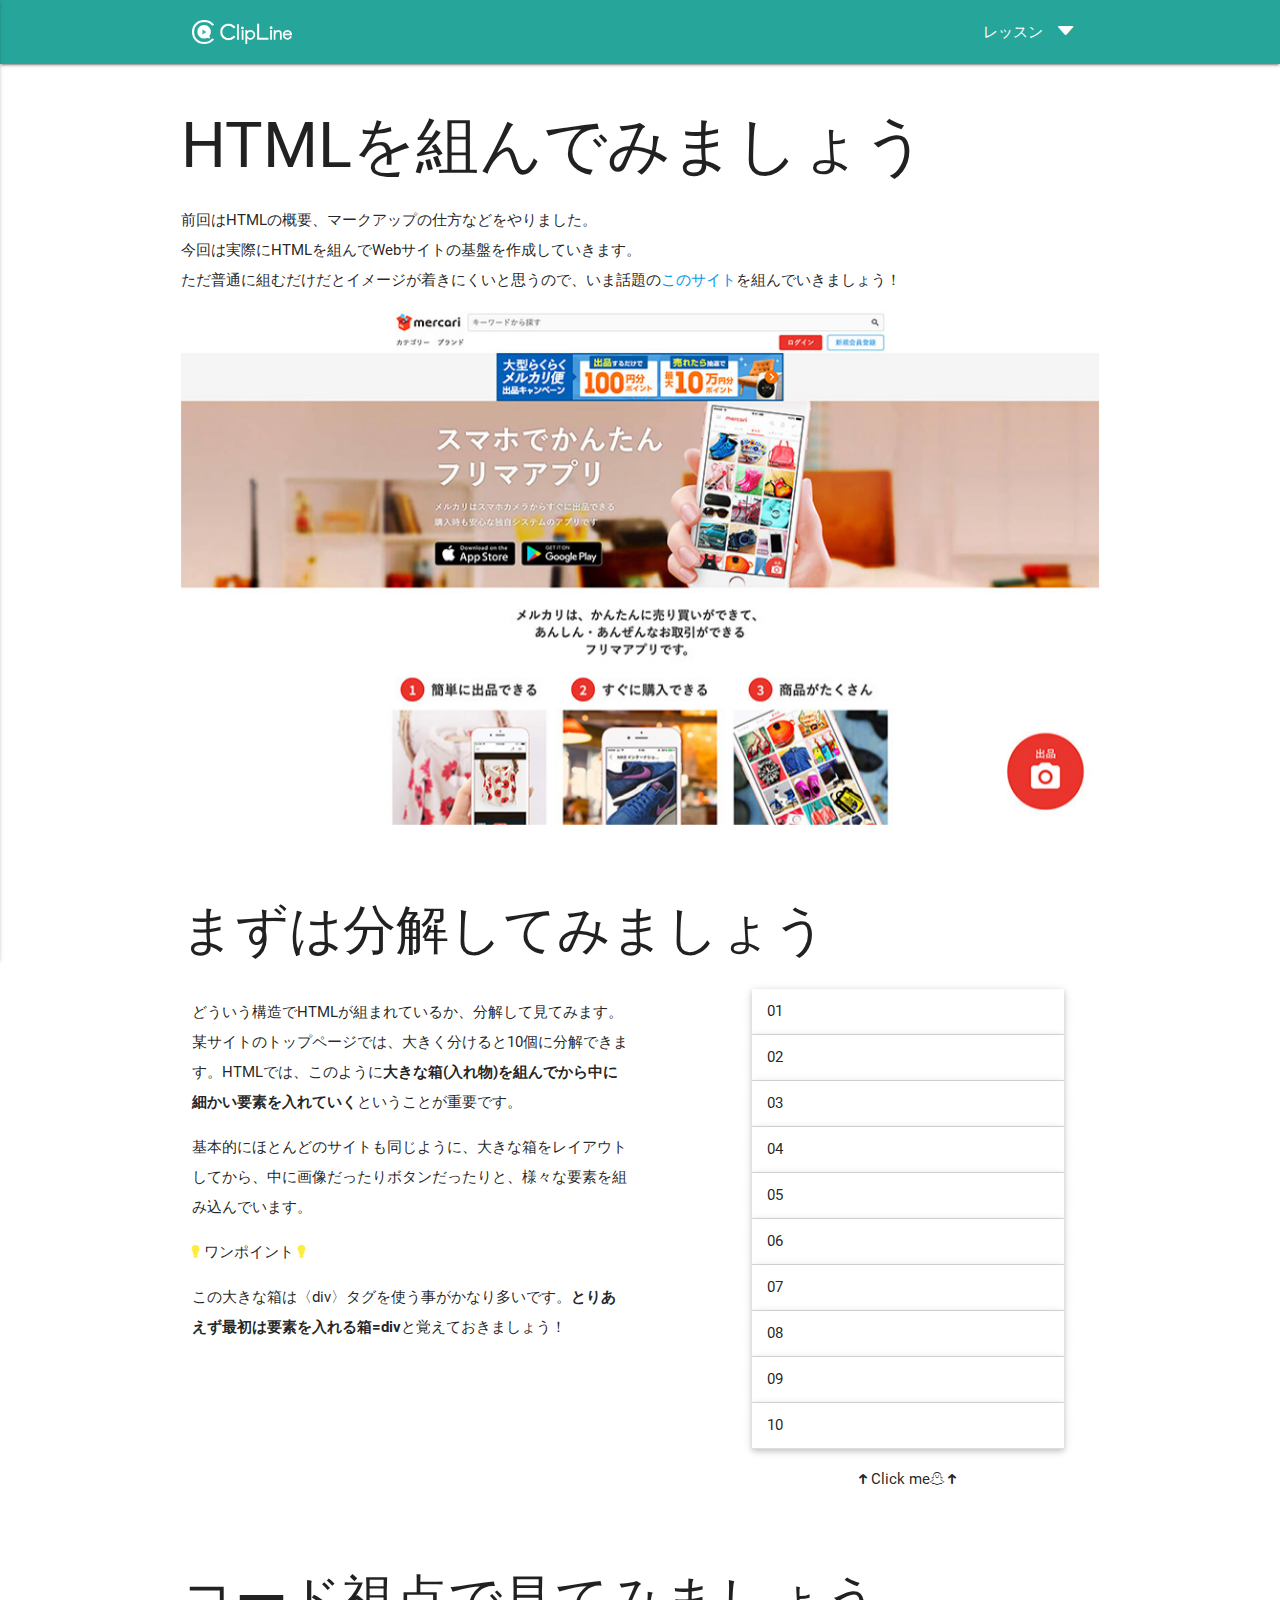
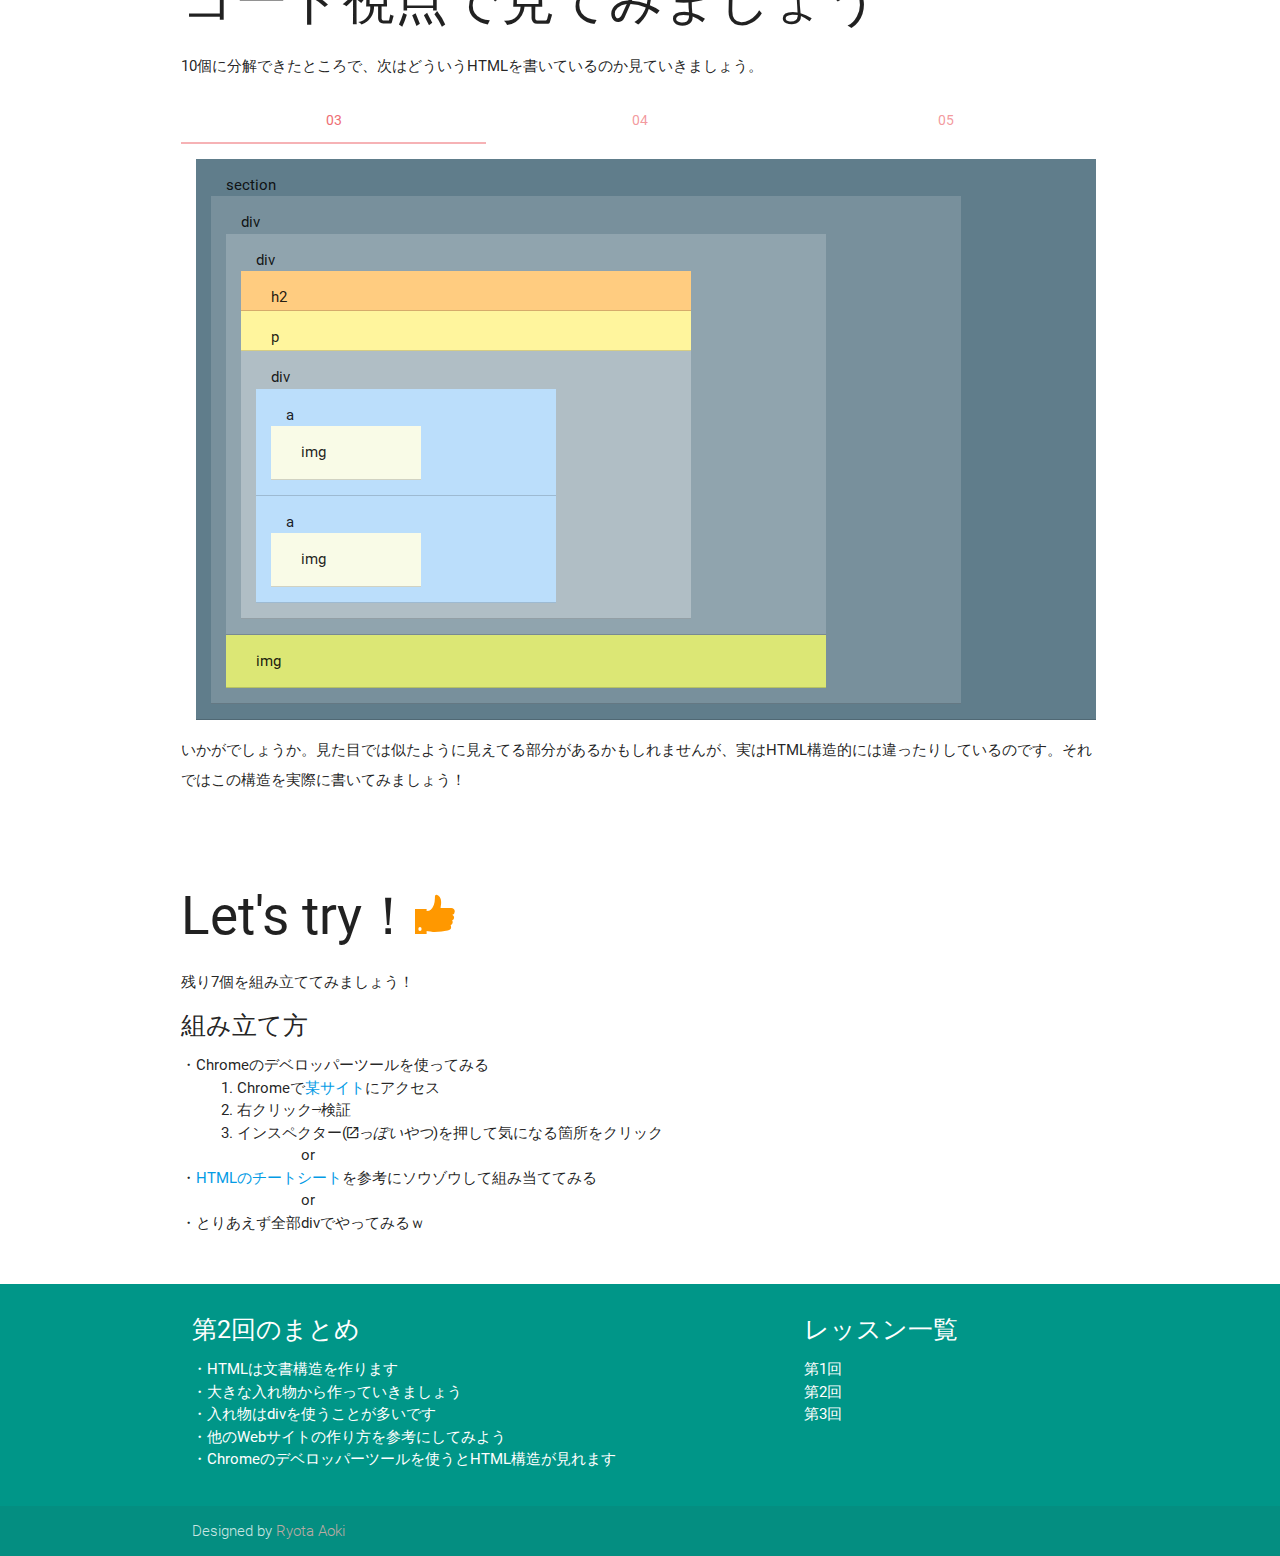
<file: docs/archives/lesson02.html>
<!DOCTYPE html>
<html lang="ja">
<head>
  <meta http-equiv="Content-Type" content="text/html; charset=UTF-8"/>
  <meta name="viewport" content="width=device-width, initial-scale=1, maximum-scale=1.0, user-scalable=no"/>
  <title>第2回 | HTML/CSS勉強会</title>

  <!-- CSS  -->
  <!-- <link href="http://fonts.googleapis.com/icon?family=Material+Icons" type="text/css" rel="stylesheet"> -->
  <link href="../assets/css/materialize.min.css" type="text/css" rel="stylesheet" media="screen,projection">
  <link href="../assets/css/ionicons.min.css" type="text/css" rel="stylesheet" media="screen,projection">
  <link href="../assets/css/style.css" type="text/css" rel="stylesheet" media="screen,projection"/>
</head>
<body>
  <!-- Dropdown Structure -->
  <ul id="dropdown1" class="dropdown-content">
    <li><a href="lesson01.html">第1回</a></li>
    <li><a href="lesson02.html">第2回</a></li>
    <li><a href="lesson03.html">第3回</a></li>
    <!-- <li><a href="lesson04.html">第4回</a></li> -->
    <!-- <li><a href="lesson05.html">第5回</a></li> -->
    <!-- <li><a href="lesson06.html">第6回</a></li> -->
    <li class="divider"></li>
    <li><a href="../index.html">Top</a></li>
  </ul>
  <nav class="teal lighten-1" role="navigation">
    <div class="nav-wrapper container">
      <a id="logo-container" href="../index.html" class="brand-logo">Logo</a>
      <ul class="right hide-on-med-and-down">
        <!-- <li><a href="#">Navbar Link</a></li> -->
        <!-- <li><a href="#">Navbar Link</a></li> -->
        <!-- Dropdown Trigger -->
      <li><a class="dropdown-button" href="#!" data-beloworigin="true" data-activates="dropdown1">レッスン<i class="icon ion-arrow-down-b right"></i></a></li>
      </ul>

      <ul id="nav-mobile" class="side-nav">
        <li><a href="lesson01.html">第1回</a></li>
        <li><a href="lesson02.html">第2回</a></li>
        <li><a href="lesson03.html">第3回</a></li>
        <li class="divider"></li>
        <li><a href="//github.com/ryoster/study-html">Top</a></li>
      </ul>
      <a href="#" data-activates="nav-mobile" class="button-collapse"><i class="icon ion-navicon-round white-text"></i></a>
    </div>
  </nav>

  <div class="container">
    <div class="row">
      <div class="section">
        <h1>HTMLを組んでみましょう</h1>
        <p>
          前回はHTMLの概要、マークアップの仕方などをやりました。<br>
          今回は実際にHTMLを組んでWebサイトの基盤を作成していきます。<br>
          ただ普通に組むだけだとイメージが着きにくいと思うので、いま話題の<a href="https://www.mercari.com/jp/" target="_blank">このサイト</a>を組んでいきましょう！
        </p>
        <img id="mercari_boxed" class="materialboxed responsive-img" width="960" src="../assets/images/mercari.jpg">
      </div>
    </div>
  </div>

  <div class="container">
    <div class="row">
      <div class="section">
        <h2>まずは分解してみましょう</h2>
        <div class="col l6 s12">
          <p>
            どういう構造でHTMLが組まれているか、分解して見てみます。某サイトのトップページでは、大きく分けると10個に分解できます。HTMLでは、このように<b>大きな箱(入れ物)を組んでから中に細かい要素を入れていく</b>ということが重要です。
          </p>
          <p>
            基本的にほとんどのサイトも同じように、大きな箱をレイアウトしてから、中に画像だったりボタンだったりと、様々な要素を組み込んでいます。
          </p>
          <p class="header">
            <i class="icon ion-lightbulb yellow-text"></i> ワンポイント <i class="icon ion-lightbulb yellow-text"></i>
          </p>
          <p>
            この大きな箱は&#12296;div&#12297;タグを使う事がかなり多いです。<b>とりあえず最初は要素を入れる箱=div</b>と覚えておきましょう！
          </p>
        </div>
        <div class="col l5 offset-l1 s12">
          <ul id="analysis" class="collapsible popout" data-collapsible="accordion">
            <li>
              <div class="collapsible-header">01</div>
              <div class="collapsible-body"><img class="responsive-img" src="../assets/images/mercari01.jpg"></div>
            </li>
            <li>
              <div class="collapsible-header">02</div>
              <div class="collapsible-body"><img class="responsive-img" src="../assets/images/mercari02.jpg"></div>
            </li>
            <li>
              <div class="collapsible-header">03</div>
              <div class="collapsible-body"><img class="responsive-img" src="../assets/images/mercari03.jpg"></div>
            </li>
            <li>
              <div class="collapsible-header">04</div>
              <div class="collapsible-body"><img class="responsive-img" src="../assets/images/mercari04.jpg"></div>
            </li>
            <li>
              <div class="collapsible-header">05</div>
              <div class="collapsible-body"><img class="responsive-img" src="../assets/images/mercari05.jpg"></div>
            </li>
            <li>
              <div class="collapsible-header">06</div>
              <div class="collapsible-body"><img class="responsive-img" src="../assets/images/mercari06.jpg"></div>
            </li>
            <li>
              <div class="collapsible-header">07</div>
              <div class="collapsible-body"><img class="responsive-img" src="../assets/images/mercari07.jpg"></div>
            </li>
            <li>
              <div class="collapsible-header">08</div>
              <div class="collapsible-body"><img class="responsive-img" src="../assets/images/mercari08.jpg"></div>
            </li>
            <li>
              <div class="collapsible-header">09</div>
              <div class="collapsible-body"><img class="responsive-img" src="../assets/images/mercari09.jpg"></div>
            </li>
            <li>
              <div class="collapsible-header">10</div>
              <div class="collapsible-body"><img class="responsive-img" src="../assets/images/mercari10.jpg"></div>
            </li>
          </ul>
          <p class="center"><i class="icon ion-arrow-up-c"></i> Click me<i class="icon ion-social-snapchat-outline"></i> <i class="icon ion-arrow-up-c"></i></p>
        </div>
      </div>
    </div>
  </div>

  <div class="container">
    <div class="row">
      <div class="section">
        <h2>コード視点で見てみましょう</h2>
        <p>
          10個に分解できたところで、次はどういうHTMLを書いているのか見ていきましょう。
        </p>
        <ul id="tabs-swipe-analysis" class="tabs">
          <li class="tab col s4"><a class="active" href="#test-swipe-1">03</a></li>
          <li class="tab col s4"><a href="#test-swipe-2">04</a></li>
          <li class="tab col s4"><a href="#test-swipe-3">05</a></li>
        </ul>
        <div id="test-swipe-1" class="col s12 wire_box">
          <div class="wire01 blue-grey">
            section
            <div class="wire02 blue-grey lighten-1">
              div
              <div class="wire03 blue-grey lighten-2">
                div
                <div class="wire04 rec orange lighten-3">h2</div>
                <div class="wire04 rec yellow lighten-3">p</div>
                <div class="wire04 blue-grey lighten-3">
                  div
                  <div class="wire05 blue lighten-4">
                    a
                    <div class="wire06 lime lighten-5">img</div>
                  </div>
                  <div class="wire05 blue lighten-4">
                    a
                    <div class="wire06 lime lighten-5">img</div>
                  </div>
                </div>
              </div>
              <div class="wire03 lime lighten-2">img</div>
            </div>
          </div>
        </div>
        <div id="test-swipe-2" class="col s12">
          <div class="wire01 blue-grey">
            section
            <div class="wire02 orange lighten-1">h2</div>
            <div class="wire02 green lighten-1">
              ul
              <div class="wire03 green lighten-2">
                li
                <div class="wire04 orange lighten-3">h3</div>
                <div class="wire04 lime lighten-3">img</div>
                <div class="wire04 yellow lighten-3">p</div>
              </div>
              <div class="wire03 green lighten-2">
                li
                <div class="wire04 orange lighten-3">h3</div>
                <div class="wire04 lime lighten-3">img</div>
                <div class="wire04 yellow lighten-3">p</div>
              </div>
              <div class="wire03 green lighten-2">
                li
                <div class="wire04 orange lighten-3">h3</div>
                <div class="wire04 lime lighten-3">img</div>
                <div class="wire04 yellow lighten-3">p</div>
              </div>
            </div>
          </div>
        </div>
        <div id="test-swipe-3" class="col s12">
          <div class="wire01 blue-grey">
            section
            <div class="wire02 blue-grey lighten-1">
              div
              <div class="wire03 orange lighten-2">h2</div>
              <div class="wire03 yellow lighten-2">p</div>
              <div class="wire03 blue-grey lighten-2">
                div
                <div class="wire04 blue-grey lighten-3">
                  div
                  <div class="wire05 blue lighten-4">
                    a
                    <div class="wire06 lime lighten-5">img</div>
                  </div>
                  <div class="wire05 blue lighten-4">
                    a
                    <div class="wire06 lime lighten-5">img</div>
                  </div>
                </div>
              </div>
            </div>
          </div>
        </div>
        <p>いかがでしょうか。見た目では似たように見えてる部分があるかもしれませんが、実はHTML構造的には違ったりしているのです。それではこの構造を実際に書いてみましょう！</p>
      </div>
    </div>
  </div>

  <div class="container">
    <div class="row">
      <div class="section">
        <h2>Let's try！<i class="icon ion-thumbsup orange-text accent-3"></i></h2>
        <p>
          残り7個を組み立ててみましょう！
        </p>
        <div>
          <h5>組み立て方</h5>
          <ul>
            <li>・Chromeのデベロッパーツールを使ってみる</li>
            <li>
              <ol>
                <li>1. Chromeで<a href="https://www.mercari.com/jp/" target="_blank">某サイト</a>にアクセス</li>
                <li>2. 右クリック<i class="icon ion-ios-arrow-thin-right"></i>検証</li>
                <li>3. インスペクター(<i class="icon ion-android-open">っぽいやつ</i>)を押して気になる箇所をクリック</li>
                <li></li>
                <li></li>
              </ol>
            </li>
            <li>　　　　　　　　or</li>
            <li>・<a href="http://www.atmarkit.co.jp/fdotnet/chushin/cheatsheet_02/cheatsheet_02.pdf" target="_blank">HTMLのチートシート</a>を参考にソウゾウして組み当ててみる</li>
            <li>　　　　　　　　or</li>
            <li>・とりあえず全部divでやってみるｗ</li>
          </ul>
        </div>
      </div>
    </div>
  </div>

    <footer class="page-footer teal">
      <div class="container">
        <div class="row">
          <div class="col l6 s12">
            <h5 class="white-text">第2回のまとめ</h5>
            <ul class="white-text">
              <li>・HTMLは文書構造を作ります</li>
              <li>・大きな入れ物から作っていきましょう</li>
              <li>・入れ物はdivを使うことが多いです</li>
              <li>・他のWebサイトの作り方を参考にしてみよう</li>
              <li>・Chromeのデベロッパーツールを使うとHTML構造が見れます</li>
            </ul>
          </div>
          <div class="col l4 offset-l2 s12">
            <h5 class="white-text">レッスン一覧</h5>
            <ul>
              <li><a class="white-text" href="lesson01.html">第1回</a></li>
              <li><a class="white-text" href="lesson02.html">第2回</a></li>
              <li><a class="white-text" href="lesson03.html">第3回</a></li>
              <!-- <li><a class="white-text" href="./lesson04.html">第4回</a></li> -->
              <!-- <li><a class="white-text" href="./lesson05.html">第5回</a></li> -->
              <!-- <li><a class="white-text" href="./lesson06.html">第6回</a></li> -->
            </ul>
          </div>
        </div>
      </div>
      <div class="footer-copyright">
        <div class="container">
        Designed by <a class="brown-text text-lighten-3" href="https://www.facebook.com/ryoster">Ryota Aoki</a>
        </div>
      </div>
    </footer>

    <!--  Scripts-->
    <script src="../assets/js/jquery-2.1.1.min.js"></script>
    <script src="../assets/js/materialize.min.js"></script>
    <script src="../assets/js/init.js"></script>
    <script src="../assets/js/style.js"></script>
  </body>
</html>
</file>
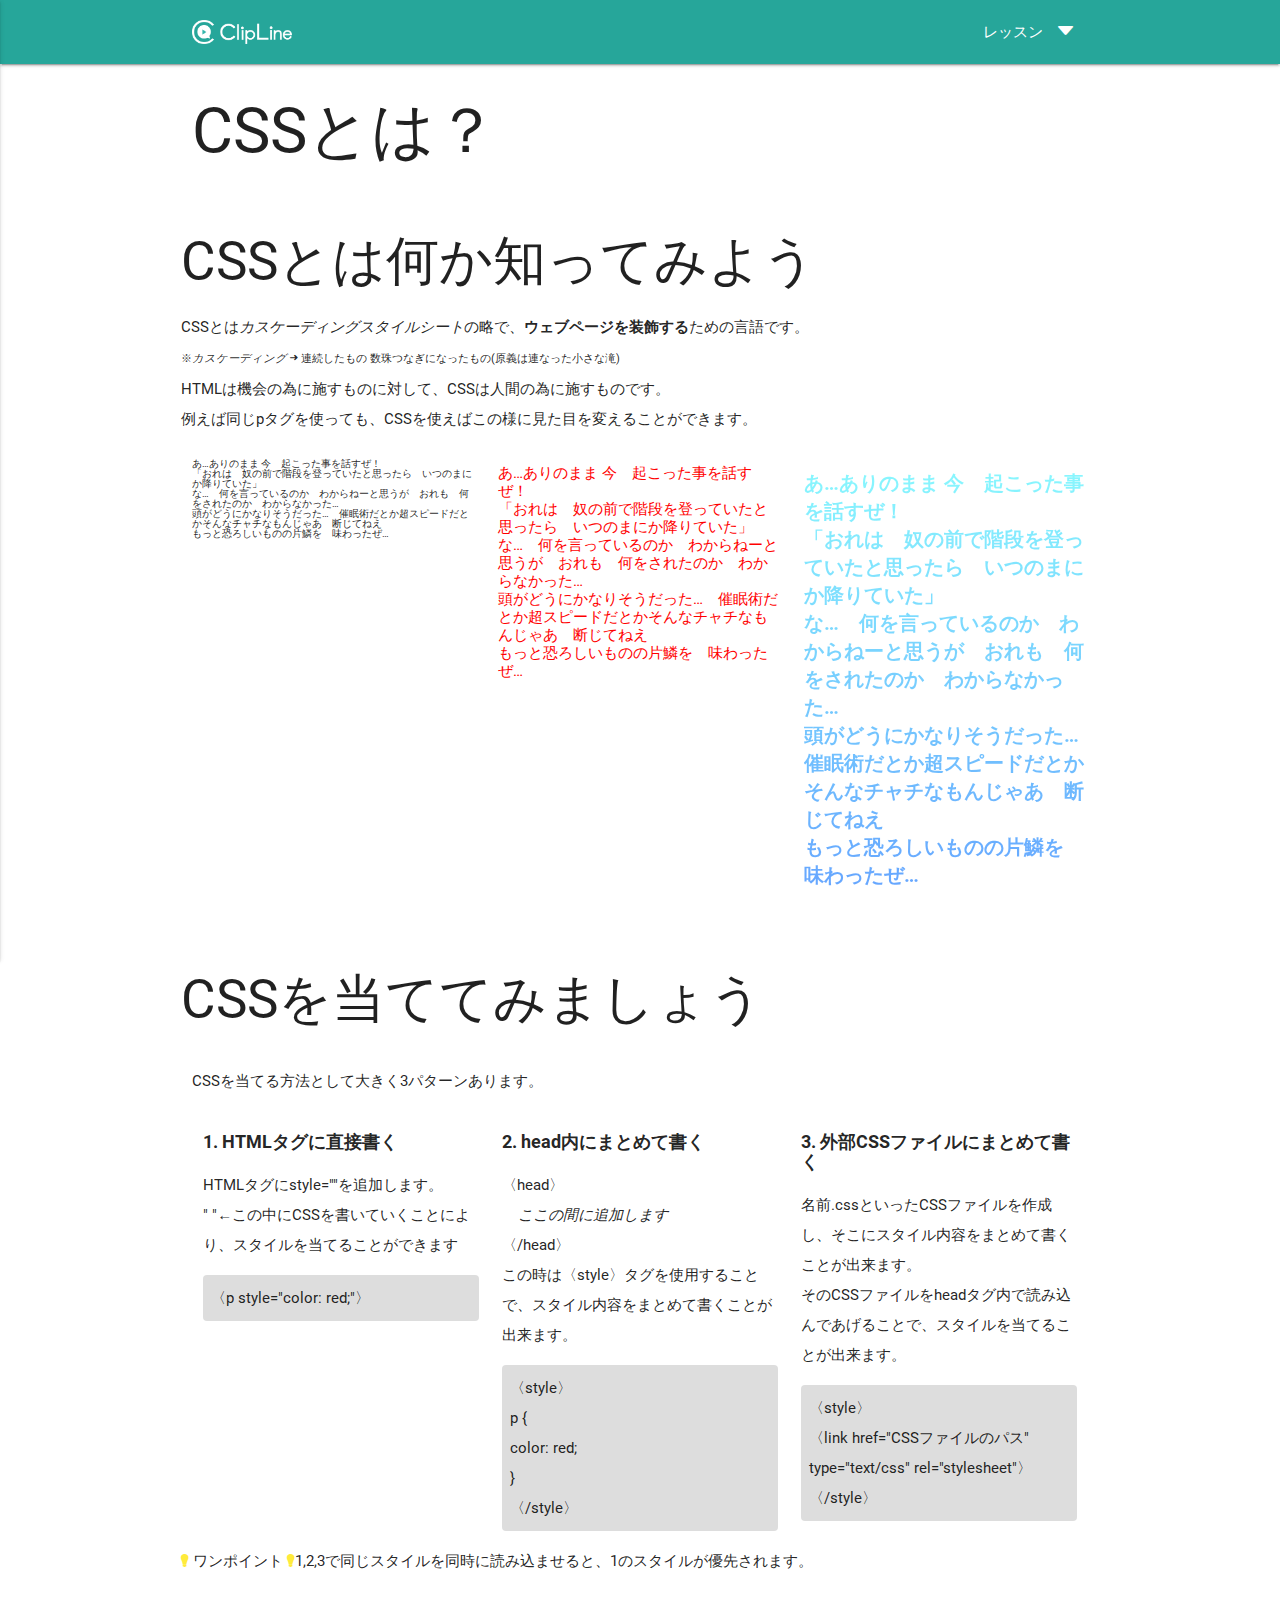
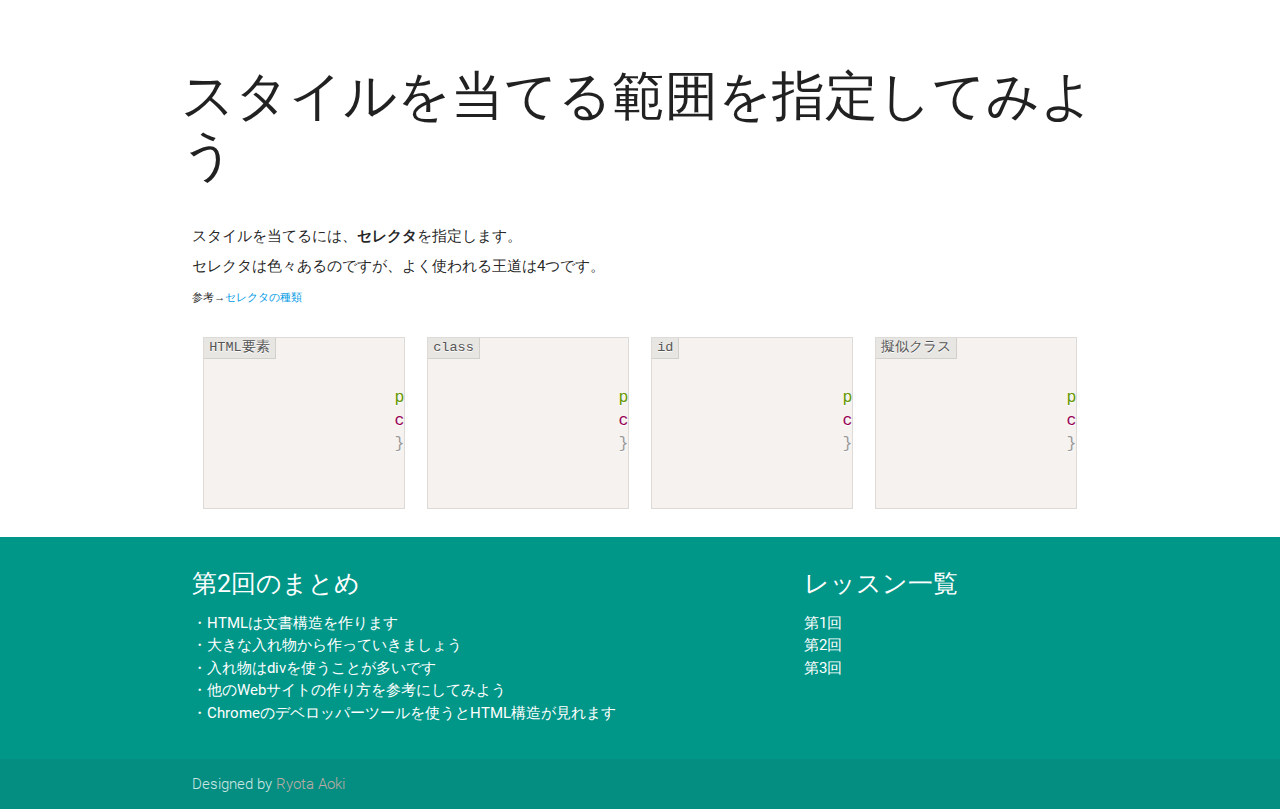
<file: docs/archives/lesson03.html>
<!DOCTYPE html>
<html lang="ja">
<head>
  <meta http-equiv="Content-Type" content="text/html; charset=UTF-8"/>
  <meta name="viewport" content="width=device-width, initial-scale=1, maximum-scale=1.0, user-scalable=no"/>
  <title>第3回 | HTML/CSS勉強会</title>

  <!-- CSS  -->
  <!-- <link href="http://fonts.googleapis.com/icon?family=Material+Icons" type="text/css" rel="stylesheet"> -->
  <link href="../assets/css/materialize.min.css" type="text/css" rel="stylesheet" media="screen,projection">
  <link href="../assets/css/ionicons.min.css" type="text/css" rel="stylesheet" media="screen,projection">
  <link href="../assets/css/style.css" type="text/css" rel="stylesheet" media="screen,projection"/>
</head>
<body>
  <!-- Dropdown Structure -->
  <ul id="dropdown1" class="dropdown-content">
    <li><a href="lesson01.html">第1回</a></li>
    <li><a href="lesson02.html">第2回</a></li>
    <li><a href="lesson03.html">第3回</a></li>
    <!-- <li><a href="lesson04.html">第4回</a></li> -->
    <!-- <li><a href="lesson05.html">第5回</a></li> -->
    <!-- <li><a href="lesson06.html">第6回</a></li> -->
    <li class="divider"></li>
    <li><a href="../index.html">Top</a></li>
  </ul>
  <nav class="teal lighten-1" role="navigation">
    <div class="nav-wrapper container">
      <a id="logo-container" href="../index.html" class="brand-logo">Logo</a>
      <ul class="right hide-on-med-and-down">
        <!-- <li><a href="#">Navbar Link</a></li> -->
        <!-- <li><a href="#">Navbar Link</a></li> -->
        <!-- Dropdown Trigger -->
      <li><a class="dropdown-button" href="#!" data-beloworigin="true" data-activates="dropdown1">レッスン<i class="icon ion-arrow-down-b right"></i></a></li>
      </ul>

      <ul id="nav-mobile" class="side-nav">
        <li><a href="lesson01.html">第1回</a></li>
        <li><a href="lesson02.html">第2回</a></li>
        <li><a href="lesson03.html">第3回</a></li>
        <li class="divider"></li>
        <li><a href="//github.com/ryoster/study-html">Top</a></li>
      </ul>
      <a href="#" data-activates="nav-mobile" class="button-collapse"><i class="icon ion-navicon-round white-text"></i></a>
    </div>
  </nav>

  <div class="container"><h1>CSSとは？</h1></div>
  <div class="container">
    <div class="row">
      <div class="section">
        <h2>CSSとは何か知ってみよう</h2>
        <p>
          CSSとは<span style="font-style: italic;">カスケーディングスタイルシート</span>の略で、<b>ウェブページを装飾する</b>ための言語です。<br>
          <small>※<span style="font-style: italic;">カスケーディング</span> <i class="icon ion-arrow-right-c"></i> 連続したもの 数珠つなぎになったもの(原義は連なった小さな滝)</small><br>
          HTMLは機会の為に施すものに対して、CSSは人間の為に施すものです。<br>
          例えば同じpタグを使っても、CSSを使えばこの様に見た目を変えることができます。
        </p>
        <div class="col l4 s12">
          <p style="font-size: 10px; line-height: 1; letter-space: -1px;">
            あ…ありのまま 今　起こった事を話すぜ！<br>
            「おれは　奴の前で階段を登っていたと思ったら　いつのまにか降りていた」<br>
            な…　何を言っているのか　わからねーと思うが　おれも　何をされたのか　わからなかった…<br>
            頭がどうにかなりそうだった…　催眠術だとか超スピードだとかそんなチャチなもんじゃあ　断じてねえ<br>
            もっと恐ろしいものの片鱗を　味わったぜ…
          </p>
        </div>
        <div class="col l4 s12">
          <p style="color: red; line-height: 1.2;">
            あ…ありのまま 今　起こった事を話すぜ！<br>
            「おれは　奴の前で階段を登っていたと思ったら　いつのまにか降りていた」<br>
            な…　何を言っているのか　わからねーと思うが　おれも　何をされたのか　わからなかった…<br>
            頭がどうにかなりそうだった…　催眠術だとか超スピードだとかそんなチャチなもんじゃあ　断じてねえ<br>
            もっと恐ろしいものの片鱗を　味わったぜ…
          </p>
        </div>
        <div class="col l4 s12">
          <p style="font-size: 20px; font-weight: bold; line-height: 1.4; background: -webkit-linear-gradient(#89f7fe, #66a6ff); -webkit-background-clip: text; -webkit-text-fill-color: transparent;">
            あ…ありのまま 今　起こった事を話すぜ！<br>
            「おれは　奴の前で階段を登っていたと思ったら　いつのまにか降りていた」<br>
            な…　何を言っているのか　わからねーと思うが　おれも　何をされたのか　わからなかった…<br>
            頭がどうにかなりそうだった…　催眠術だとか超スピードだとかそんなチャチなもんじゃあ　断じてねえ<br>
            もっと恐ろしいものの片鱗を　味わったぜ…
          </p>
        </div>
      </div>
    </div>
  </div>

  <div class="container">
    <div class="row">
      <div class="section">
        <h2>CSSを当ててみましょう</h2>
        <div class="col l12 s12">
          <p>
            CSSを当てる方法として大きく3パターンあります。
          </p>
          <div class="col l4 s12">
            <h3 style="font-size: 18px; font-weight: bold;">1. HTMLタグに直接書く</h3>
            <p>
              HTMLタグにstyle=""を追加します。<br>
              " "←この中にCSSを書いていくことにより、スタイルを当てることができます
            </p>
            <p style="background: #dddddd; border-radius: 4px; padding: 8px;">
              &#12296;p style="color: red;"&#12297;
            </p>
          </div>
          <div class="col l4 s12">
            <h3 style="font-size: 18px; font-weight: bold;">2. head内にまとめて書く</h3>
            <p>
              &#12296;head&#12297;<br>
              <i style="margin: 0 0 0 16px;">ここの間に追加します</i><br>
              &#12296;/head&#12297;<br>
              この時は&#12296;style&#12297;タグを使用することで、スタイル内容をまとめて書くことが出来ます。<br>
            </p>
            <p style="background: #dddddd; border-radius: 4px; padding: 8px;">
              &#12296;style&#12297;<br>
              p {<br>
                color: red;<br>
              }<br>
              &#12296;/style&#12297;<br>
            </p>
          </div>
          <div class="col l4 s12">
            <h3 style="font-size: 18px; font-weight: bold;">3. 外部CSSファイルにまとめて書く</h3>
            <p>
              名前.cssといったCSSファイルを作成し、そこにスタイル内容をまとめて書くことが出来ます。<br>
              そのCSSファイルをheadタグ内で読み込んであげることで、スタイルを当てることが出来ます。
            </p>
            <p style="background: #dddddd; border-radius: 4px; padding: 8px;">
              &#12296;style&#12297;<br>
              &#12296;link href="CSSファイルのパス" type="text/css" rel="stylesheet"&#12297;
              &#12296;/style&#12297;<br>
            </p>
          </div>
        </div>
        <p><i class="icon ion-lightbulb yellow-text"></i> ワンポイント <i class="icon ion-lightbulb yellow-text"></i>1,2,3で同じスタイルを同時に読み込ませると、1のスタイルが優先されます。</p>
      </div>
    </div>
  </div>

    <div class="container">
      <div class="row">
        <div class="section">
          <h2>スタイルを当てる範囲を指定してみよう</h2>
          <div class="col l12 s12">
            <p>
              スタイルを当てるには、<b>セレクタ</b>を指定します。<br>
              セレクタは色々あるのですが、よく使われる王道は4つです。<br>
              <small>参考→<a href="http://www.htmq.com/csskihon/005.shtml" target="_blank">セレクタの種類</a></small>
            </p>
            <div class="col l3 s12">
              <pre class="pre-hoge" alt="HTML要素">
                <code class="pre-hoge">
                  <span class="token selector">p </span><span class="token punctuation">{</span>
                  <span class="token property">color</span><span class="token punctuation">:</span> red<span class="token punctuation">;</span>
                  <span class="token punctuation">}</span>
                </code>
              </pre>
            </div>
            <div class="col l3 s12">
              <pre class="pre-hoge" alt="class">
                <code class="pre-hoge">
                  <span class="token selector">p.jotaro </span><span class="token punctuation">{</span>
                  <span class="token property">color</span><span class="token punctuation">:</span> red<span class="token punctuation">;</span>
                  <span class="token punctuation">}</span>
                </code>
              </pre>
            </div>
            <div class="col l3 s12">
              <pre class="pre-hoge" alt="id">
                <code class="pre-hoge">
                  <span class="token selector">p#josuke </span><span class="token punctuation">{</span>
                  <span class="token property">color</span><span class="token punctuation">:</span> red<span class="token punctuation">;</span>
                  <span class="token punctuation">}</span>
                </code>
              </pre>
            </div>
            <div class="col l3 s12">
              <pre class="pre-hoge" alt="擬似クラス">
                <code class="pre-hoge">
                  <span class="token selector">p:hover </span><span class="token punctuation">{</span>
                  <span class="token property">color</span><span class="token punctuation">:</span> red<span class="token punctuation">;</span>
                  <span class="token punctuation">}</span>
                </code>
              </pre>
            </div>
          </div>
        </div>
      </div>
    </div>

    <footer class="page-footer teal">
      <div class="container">
        <div class="row">
          <div class="col l6 s12">
            <h5 class="white-text">第2回のまとめ</h5>
            <ul class="white-text">
              <li>・HTMLは文書構造を作ります</li>
              <li>・大きな入れ物から作っていきましょう</li>
              <li>・入れ物はdivを使うことが多いです</li>
              <li>・他のWebサイトの作り方を参考にしてみよう</li>
              <li>・Chromeのデベロッパーツールを使うとHTML構造が見れます</li>
            </ul>
          </div>
          <div class="col l4 offset-l2 s12">
            <h5 class="white-text">レッスン一覧</h5>
            <ul>
              <li><a class="white-text" href="lesson01.html">第1回</a></li>
              <li><a class="white-text" href="lesson02.html">第2回</a></li>
              <li><a class="white-text" href="lesson03.html">第3回</a></li>
              <!-- <li><a class="white-text" href="./lesson04.html">第4回</a></li> -->
              <!-- <li><a class="white-text" href="./lesson05.html">第5回</a></li> -->
              <!-- <li><a class="white-text" href="./lesson06.html">第6回</a></li> -->
            </ul>
          </div>
        </div>
      </div>
      <div class="footer-copyright">
        <div class="container">
        Designed by <a class="brown-text text-lighten-3" href="https://www.facebook.com/ryoster">Ryota Aoki</a>
        </div>
      </div>
    </footer>

    <!--  Scripts-->
    <script src="../assets/js/jquery-2.1.1.min.js"></script>
    <script src="../assets/js/materialize.min.js"></script>
    <script src="../assets/js/init.js"></script>
    <script src="../assets/js/style.js"></script>
  </body>
</html>
</file>
<file: lesson/material/lesson03/css/sample.css>
/*==================================================
　ここの下にCSSを付け加えていきましょう
==================================================*/













































/*==================================================
　ここから下は触らないでください
==================================================*/

.style-section {
  padding: 32px;
}
.style-head {
  font-size: 20px;
  font-weight: bold;
  border: 3px solid #36BC63;
  border-radius: 6px;
  background: rgba(96, 196, 164, 0.24);
  padding: 16px;
}

/* メルカリ用 */
@media screen and (min-width: 1068px) {
  .top-main-visual {
      height: 390px;
  }
  .top-main-visual>div {
      max-width: 860px;
  }
  .top-main-visual h2 {
      font-size: 60px;
  }
  .top-main-visual p {
      font-size: 18px;
  }
  .top-main-visual-store>a {
    width: 170px;
    height: 50px;
  }
}
@media screen and (min-width: 768px) {
  .top-main-visual {
      display: block;
  }
}
.top-main-visual {
    display: none;
    height: 290px;
    background: url(../images/);
    background-size: cover;
}
.top-main-visual>div {
    position: relative;
    max-width: 730px;
    height: 100%;
    margin: 0 auto;
}

/* 左側wrapper */
.top-main-visual-content {
    position: absolute;
    top: 50%;
    left: 0;
    transform: translate(0, -50%);
}

/* h2 */
.top-main-visual h2, .top-main-visual p {
    text-shadow: 0 0 5px rgba(0,0,0,0.4);
}
.top-main-visual h2 {
    font-size: 40px;
    line-height: 1.2;
}
.font-white {
    color: #fff;
}

/* p */
main-visual p {
    text-shadow: 0 0 5px rgba(0,0,0,0.4);
}
.top-main-visual p {
    margin: 16px 0 0;
    font-size: 16px;
    line-height: 1.77778;
}

/* Store */
.top-main-visual-store {
    margin: 24px 0 0;
    line-height: 0;
}
.top-main-visual-store>a:first-child {
    margin: 0;
}
.top-main-visual-store>a {
    display: inline-block;
    width: 128px;
    height: 38px;
    margin: 0 0 0 8px;
}
.top-main-visual-store>a img {
    width: 100%;
}

/*　右側wrapper　*/
.top-main-visual>div>img {
    position: absolute;
    top: 0;
    right: 0;
    height: 100%;
}

/* 共通 */
* {
    background-repeat: no-repeat;
    margin: 0;
    padding: 0;
}
*, ::before, ::after {
    border-style: solid;
    border-width: 0;
}
* {
    font-size: inherit;
    line-height: inherit;
}
*, ::before, ::after {
    box-sizing: inherit;
}
a {
    color: #0099e8;
    text-decoration: none;
}
img {
    vertical-align: middle;
}
</file>
<file: docs/assets/css/style.css>
/* Custom Stylesheet */
/**
 * Use this file to override Materialize files so you can update
 * the core Materialize files in the future
 *
 * Made By MaterializeCSS.com
 */

nav ul a,
nav .brand-logo {
  color: #ffffff;
}

nav .brand-logo {
  width: 100px;
  background: url(../images/logo.png) no-repeat;
  background-size: contain;
  background-position: center;
  overflow: hidden;
  text-indent: 100%;
  white-space: nowrap;
}

p {
  line-height: 2rem;
}

.button-collapse {
  color: #26a69a;
}

.parallax-container {
  min-height: 380px;
  line-height: 0;
  height: auto;
  color: rgba(255,255,255,.9);
}
  .parallax-container .section {
    width: 100%;
  }

@media only screen and (max-width : 992px) {
  .parallax-container .section {
    position: absolute;
    top: 40%;
  }
  #index-banner .section {
    top: 10%;
  }
}

@media only screen and (max-width : 600px) {
  #index-banner .section {
    top: 0;
  }
}

.icon-block {
  padding: 0 15px;
}
.icon-block .material-icons {
  font-size: inherit;
}

footer.page-footer {
  margin: 0;
}




#index-banner {
  padding: 80px 0 0;
}
.parallax-container {
  background: rgba(0, 0, 0, 0.5);
}

#analysis .collapsible-body {
  padding: 0.5em 0;
}
#test-swipe-1,
#test-swipe-2,
#test-swipe-3 {
  padding: 1em;
}
.wire_box {
  position: relative;
}
.wire_box .rec {
  height: 40px;
}
.wire01 {
  /*position: absolute;*/
  padding: 1em;
  width: 60em;
  height: auto;
  border-bottom: 1px solid rgba(0, 0, 0, 0.16);
  text-indent: 1em;
}
.wire02 {
  /*position: absolute;*/
  padding: 1em;
  width: 50em;
  height: auto;
  border-bottom: 1px solid rgba(0, 0, 0, 0.16);
  text-indent: 1em;
}
.wire03 {
  /*position: absolute;*/
  padding: 1em;
  width: 40em;
  height: auto;
  border-bottom: 1px solid rgba(0, 0, 0, 0.16);
  text-indent: 1em;
}
.wire04 {
  /*position: absolute;*/
  padding: 1em;
  width: 30em;
  height: auto;
  border-bottom: 1px solid rgba(0, 0, 0, 0.16);
  text-indent: 1em;
}
.wire05 {
  /*position: absolute;*/
  padding: 1em;
  width: 20em;
  height: auto;
  border-bottom: 1px solid rgba(0, 0, 0, 0.16);
  text-indent: 1em;
}
.wire06 {
  /*position: absolute;*/
  padding: 1em;
  width: 10em;
  height: auto;
  border-bottom: 1px solid rgba(0, 0, 0, 0.16);
  text-indent: 1em;
}

code, pre {
    position: relative;
    font-size: 1.1rem;
}

pre.pre-hoge {
  padding: 25px 12px 7px 12px;
  border: solid 1px rgba(51,51,51,0.12);
  background: #f5f2f0;
  margin: .5em 0;
  overflow: auto;
  color: black;
  text-shadow: 0 1px white;
  direction: ltr;
  text-align: left;
  white-space: pre;
  word-spacing: normal;
  word-break: normal;
  line-height: 1.4;
  -moz-tab-size: 4;
  -o-tab-size: 4;
  tab-size: 4;
  -webkit-hyphens: none;
  -moz-hyphens: none;
  -ms-hyphens: none;
  hyphens: none;
}
pre.pre-hoge::before {
  position: absolute;
  padding: 1px 5px;
  background: #e8e6e3;
  top: 0;
  left: 0;
  -webkit-font-smoothing: antialiased;
  color: #555;
  content: attr(alt);
  font-size: .9rem;
  border: solid 1px rgba(51,51,51,0.12);
  border-top: none;
  border-left: none;
}
code.pre-hoge {
  color: black;
  text-shadow: 0 1px white;
  direction: ltr;
  text-align: left;
  white-space: pre;
  word-spacing: normal;
  word-break: normal;
  line-height: 1.4;
  -moz-tab-size: 4;
  -o-tab-size: 4;
  tab-size: 4;
  -webkit-hyphens: none;
  -moz-hyphens: none;
  -ms-hyphens: none;
  hyphens: none;
}
.token.selector, .token.attr-name, .token.string, .token.char, .token.builtin, .token.inserted {
    color: #690;
}
.token.punctuation {
    color: #999;
}
.token.property, .token.tag, .token.boolean, .token.number, .token.constant, .token.symbol, .token.deleted {
    color: #905;
}
</file>
